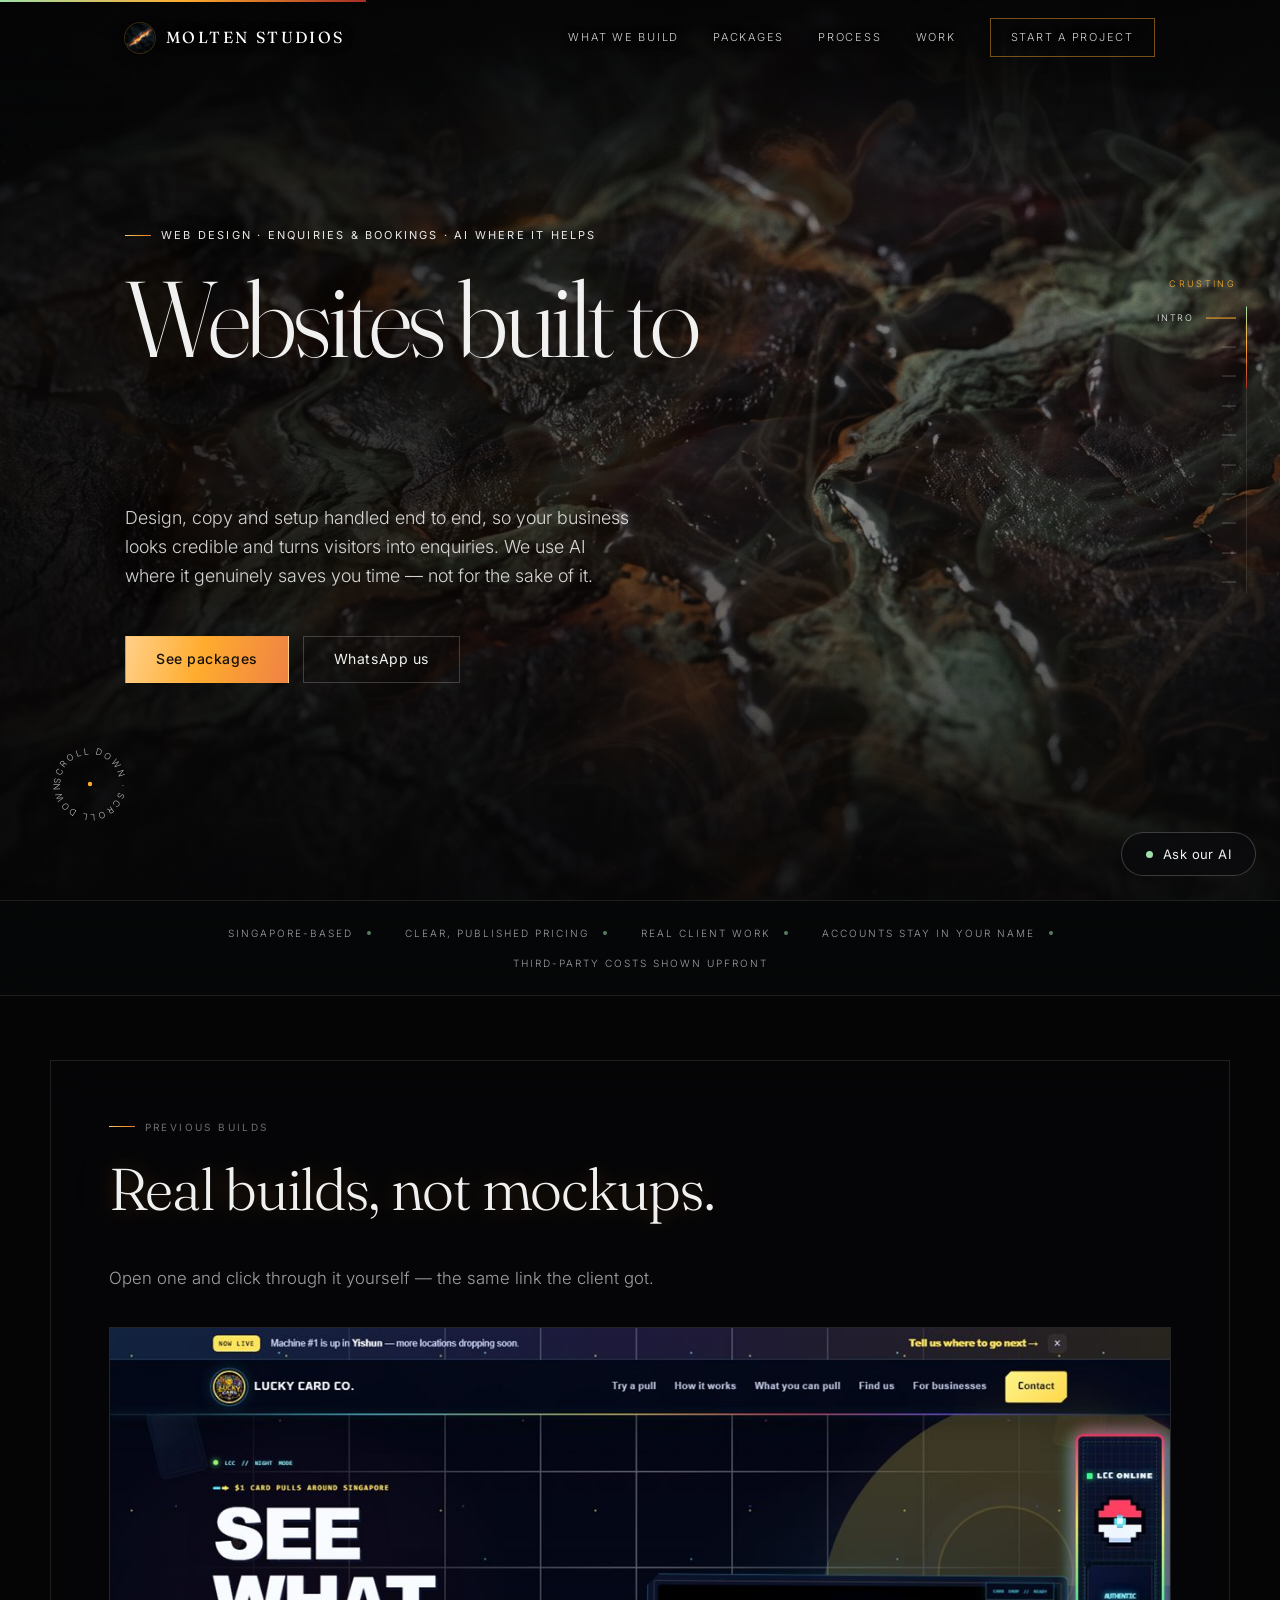
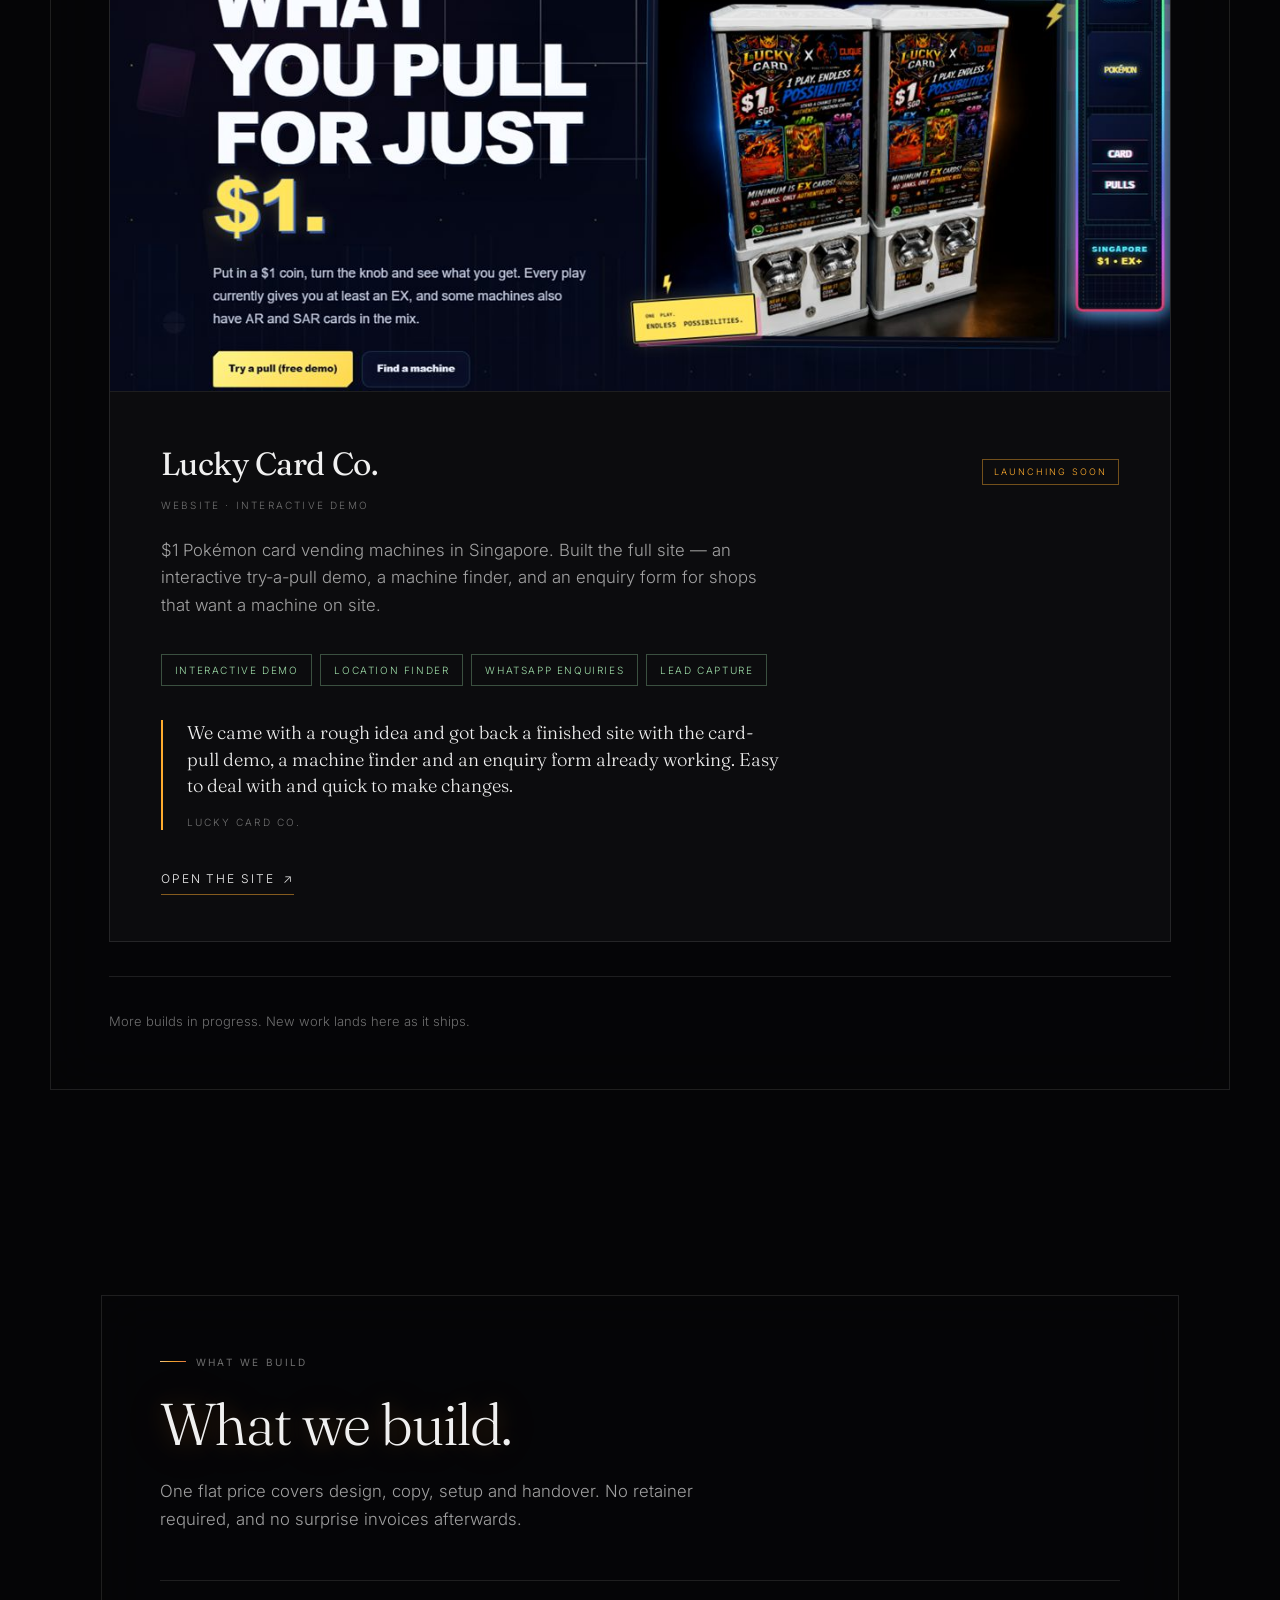
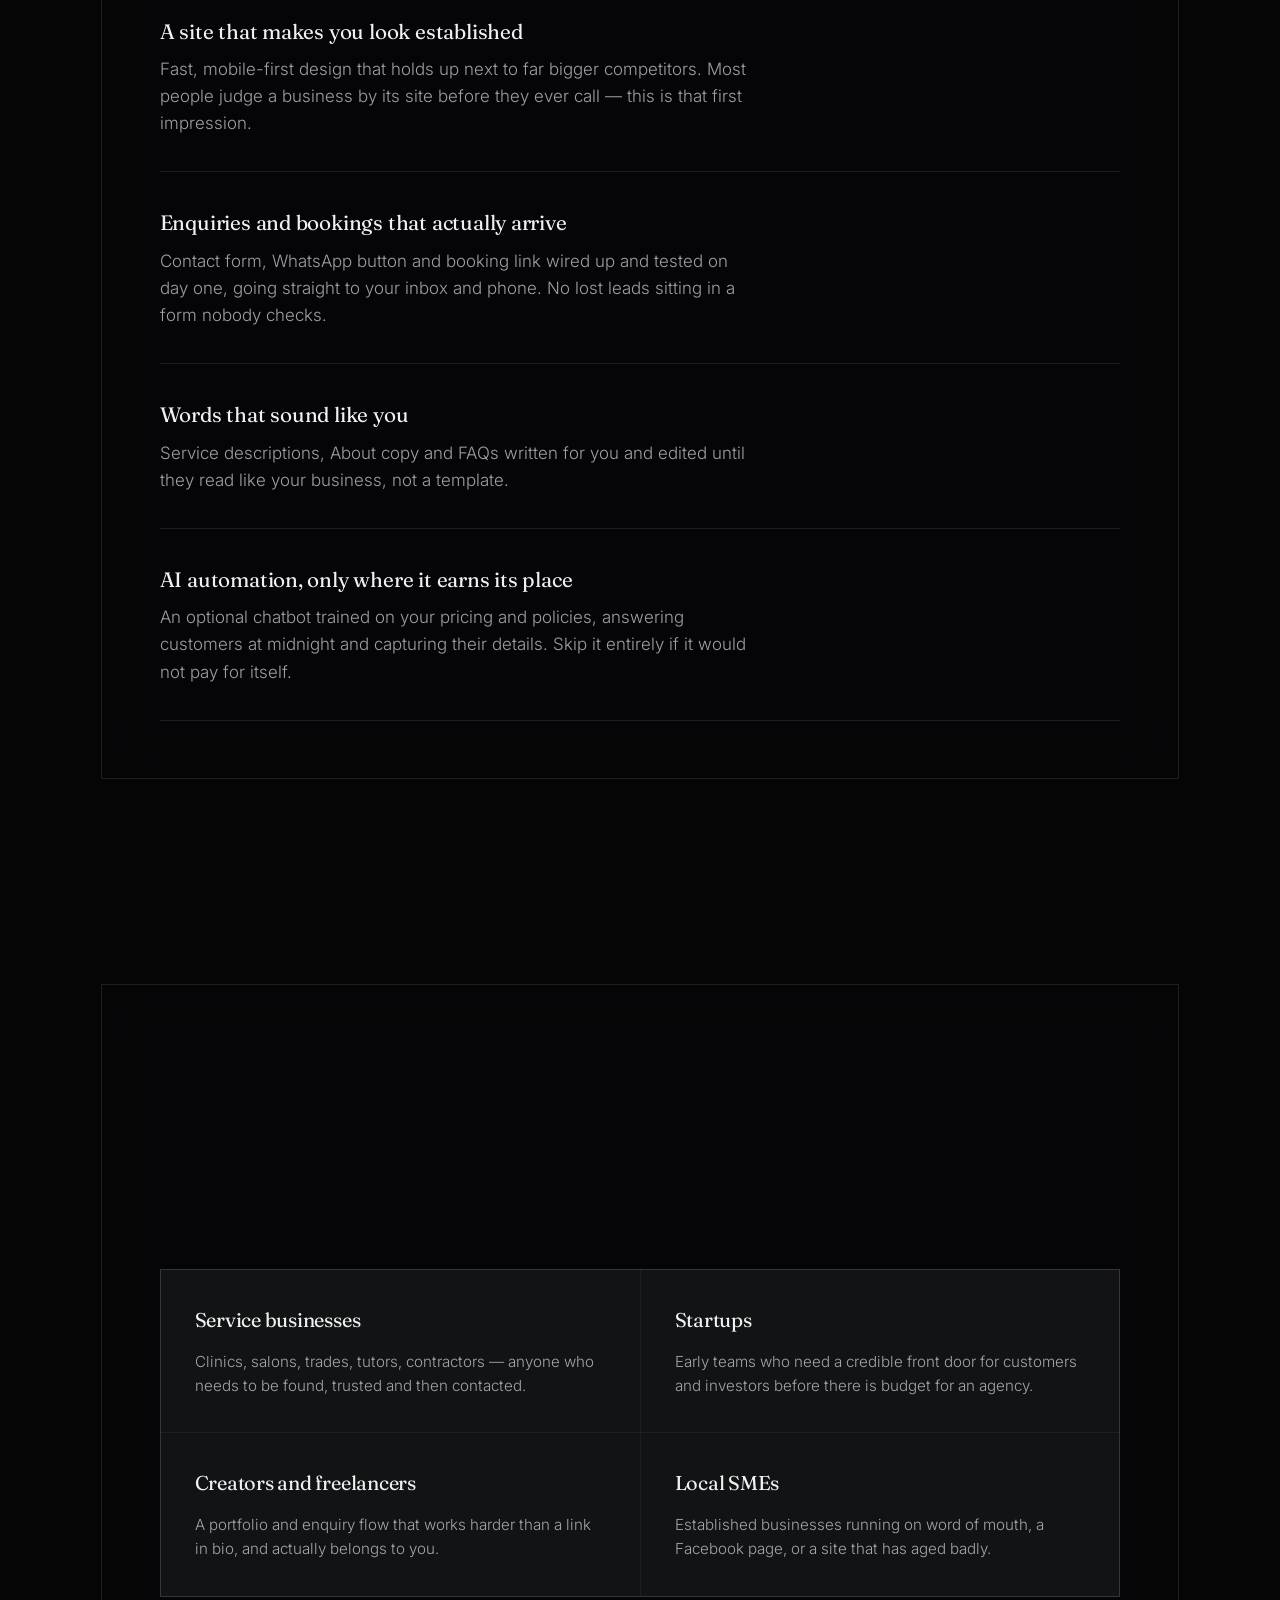
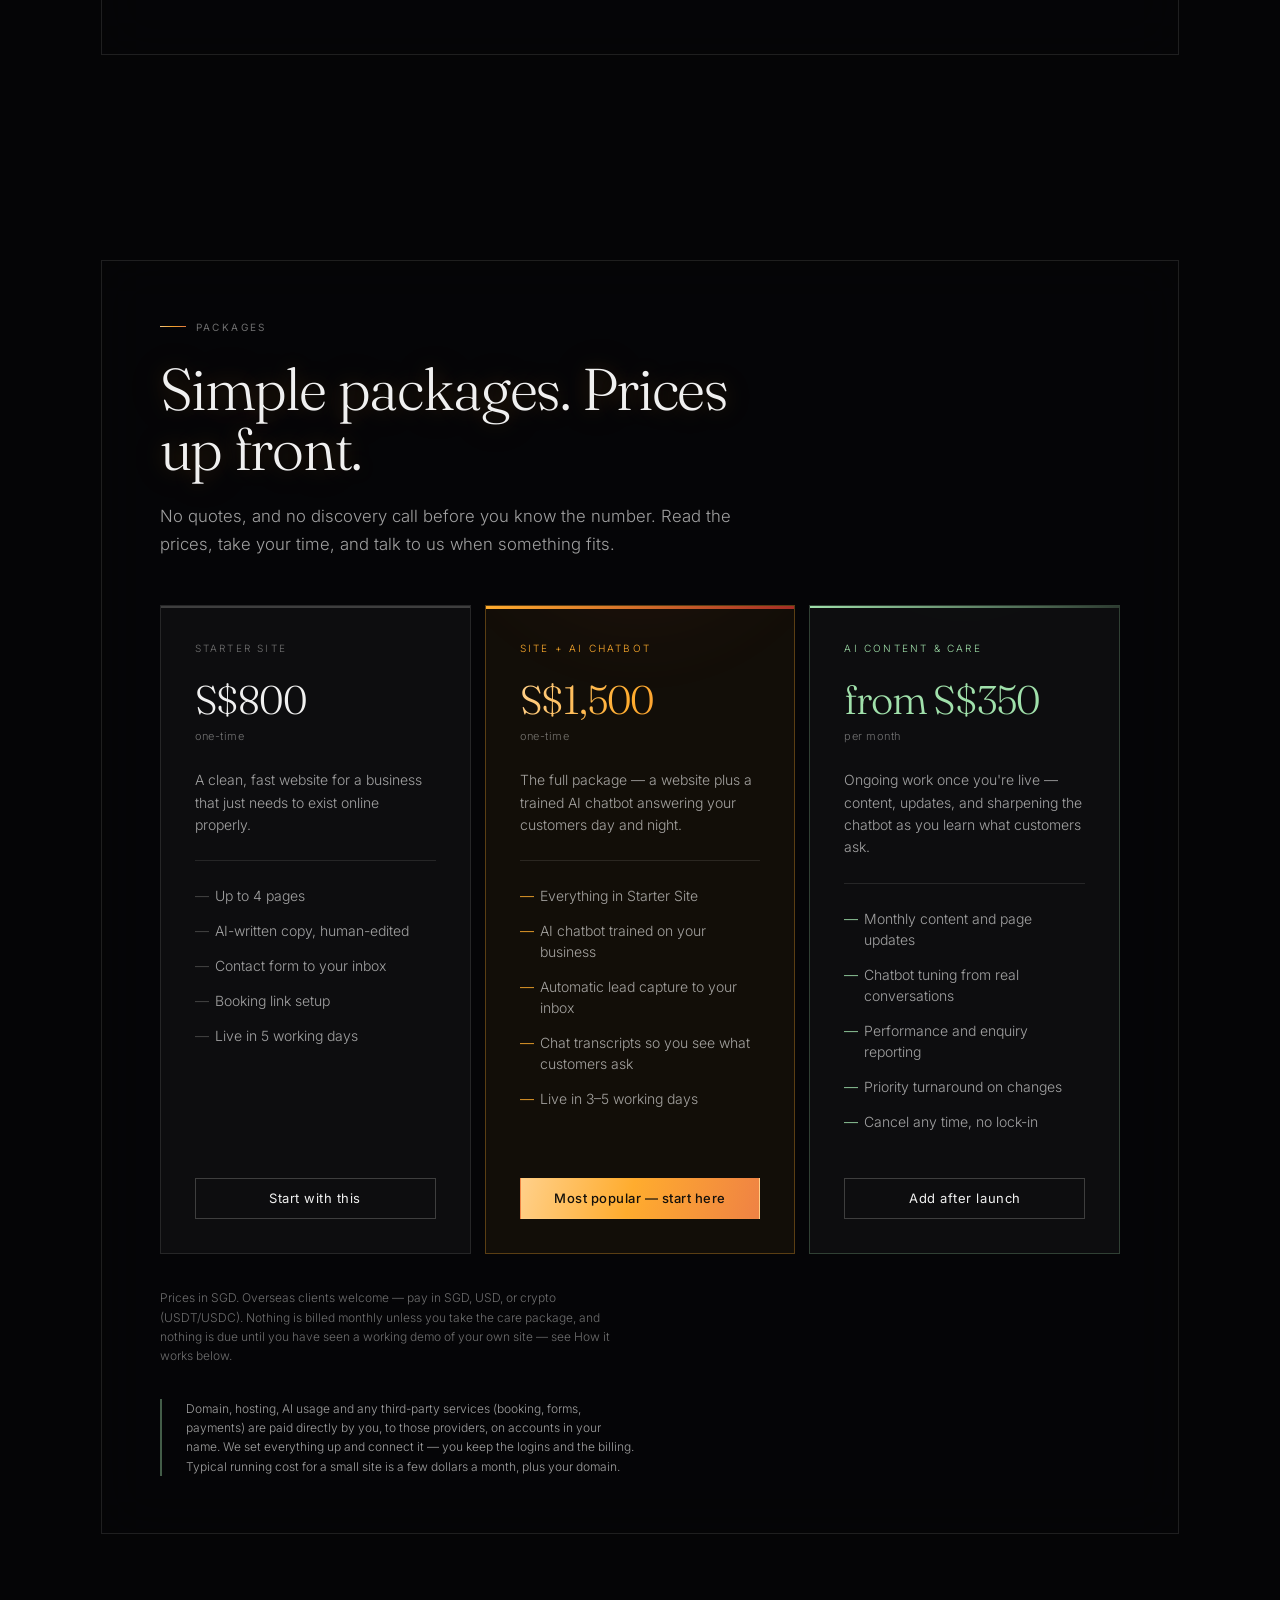
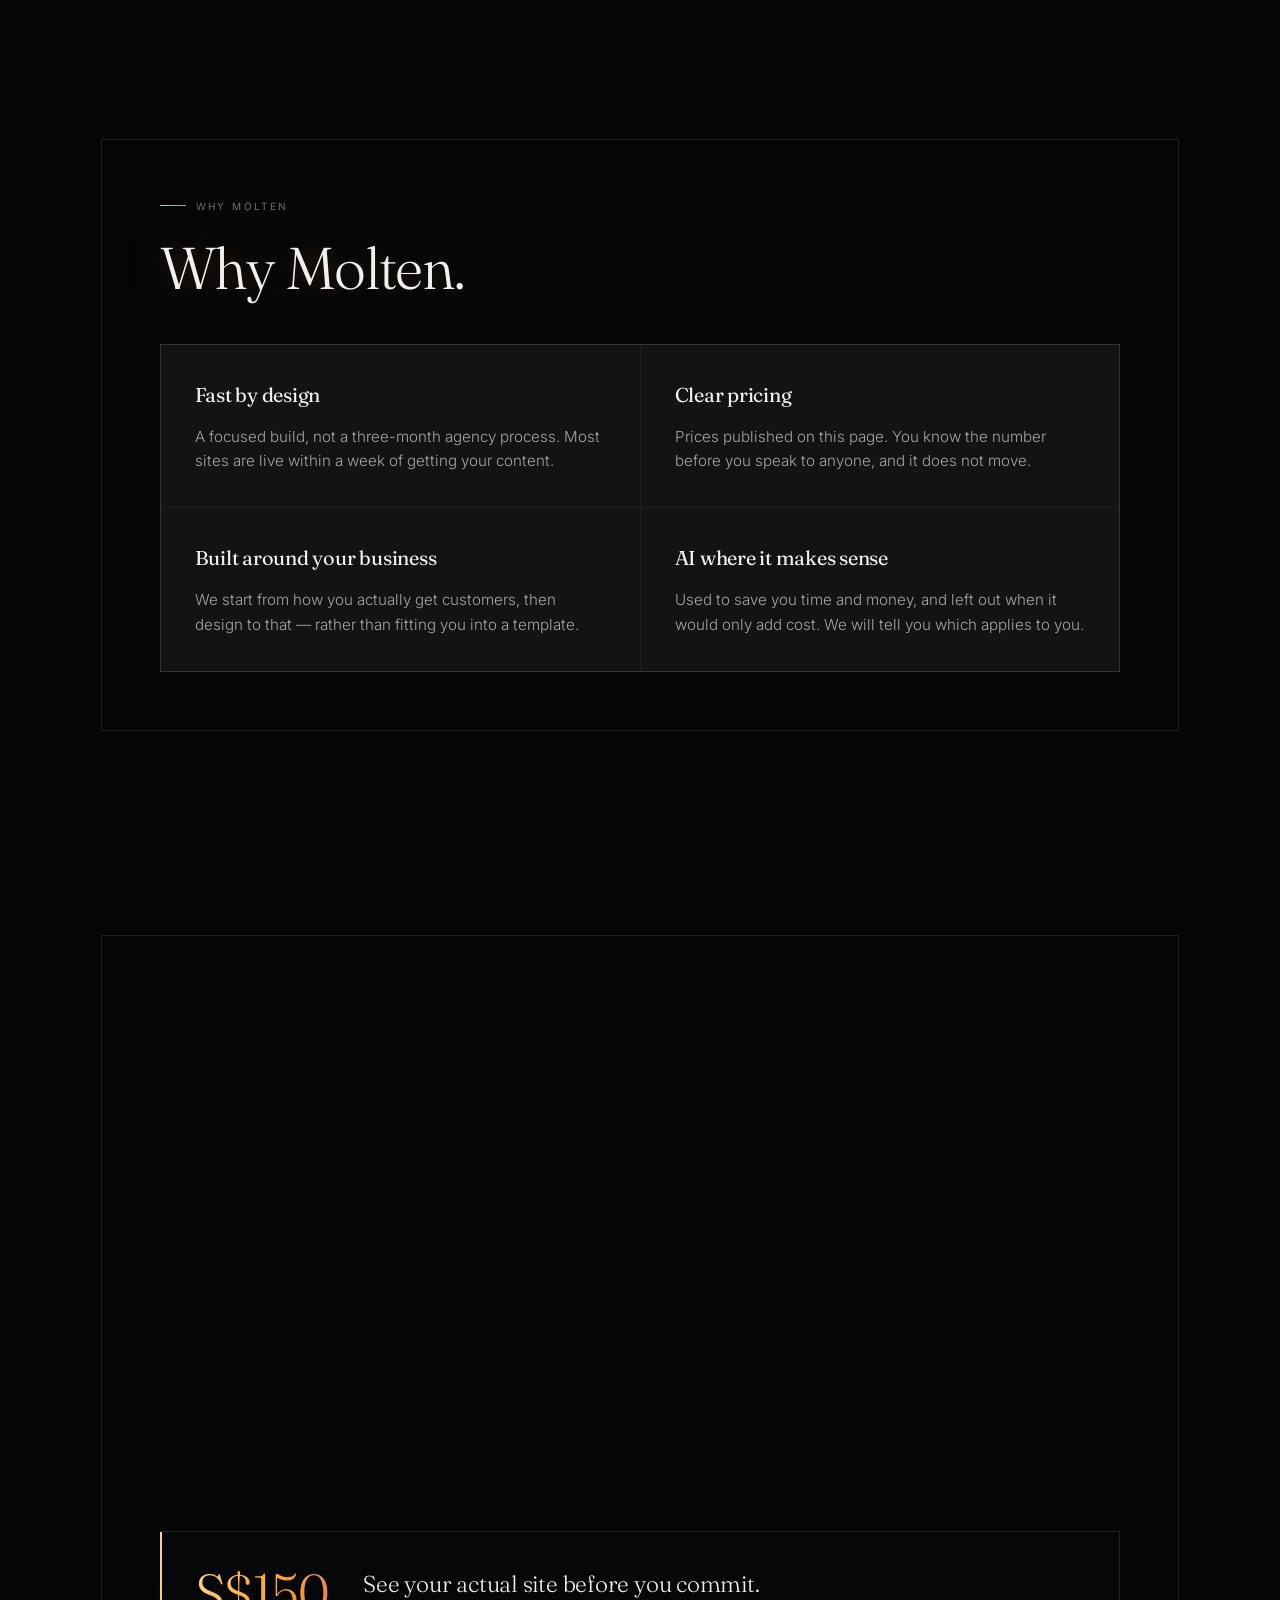
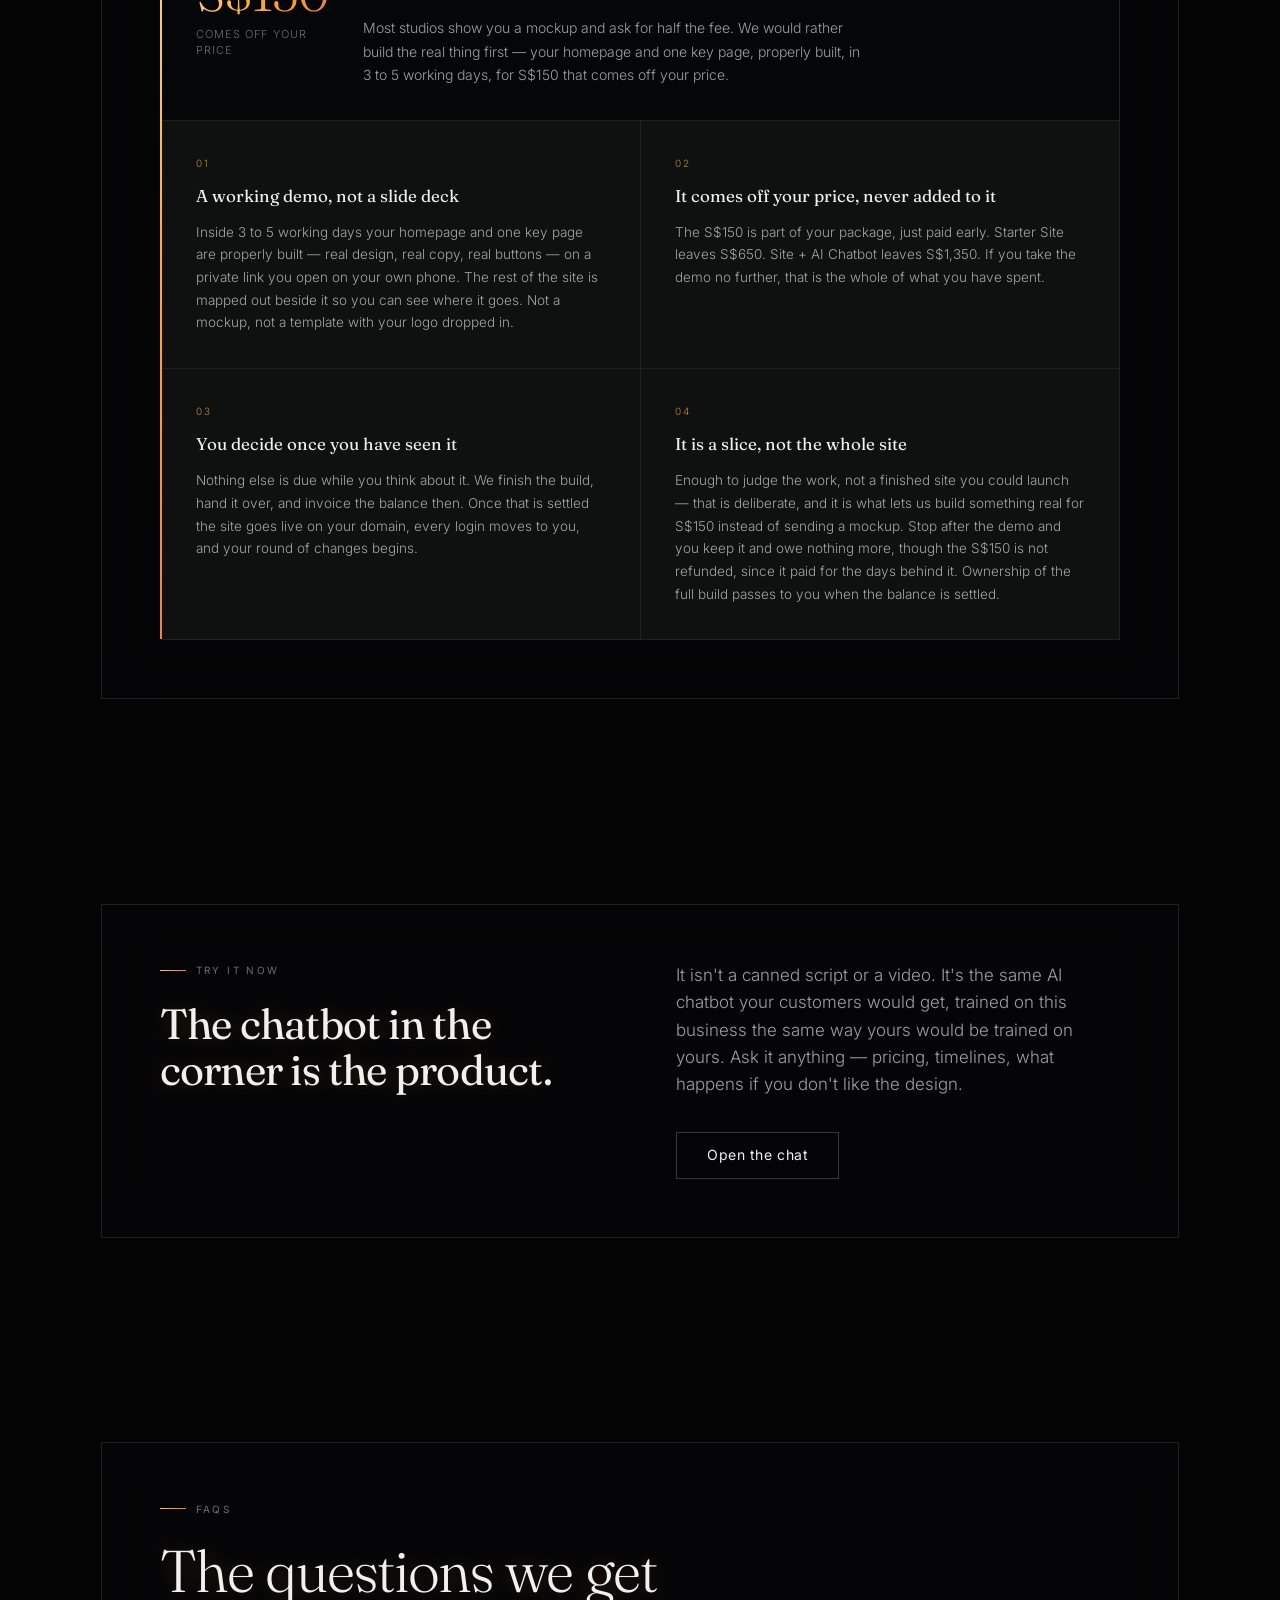
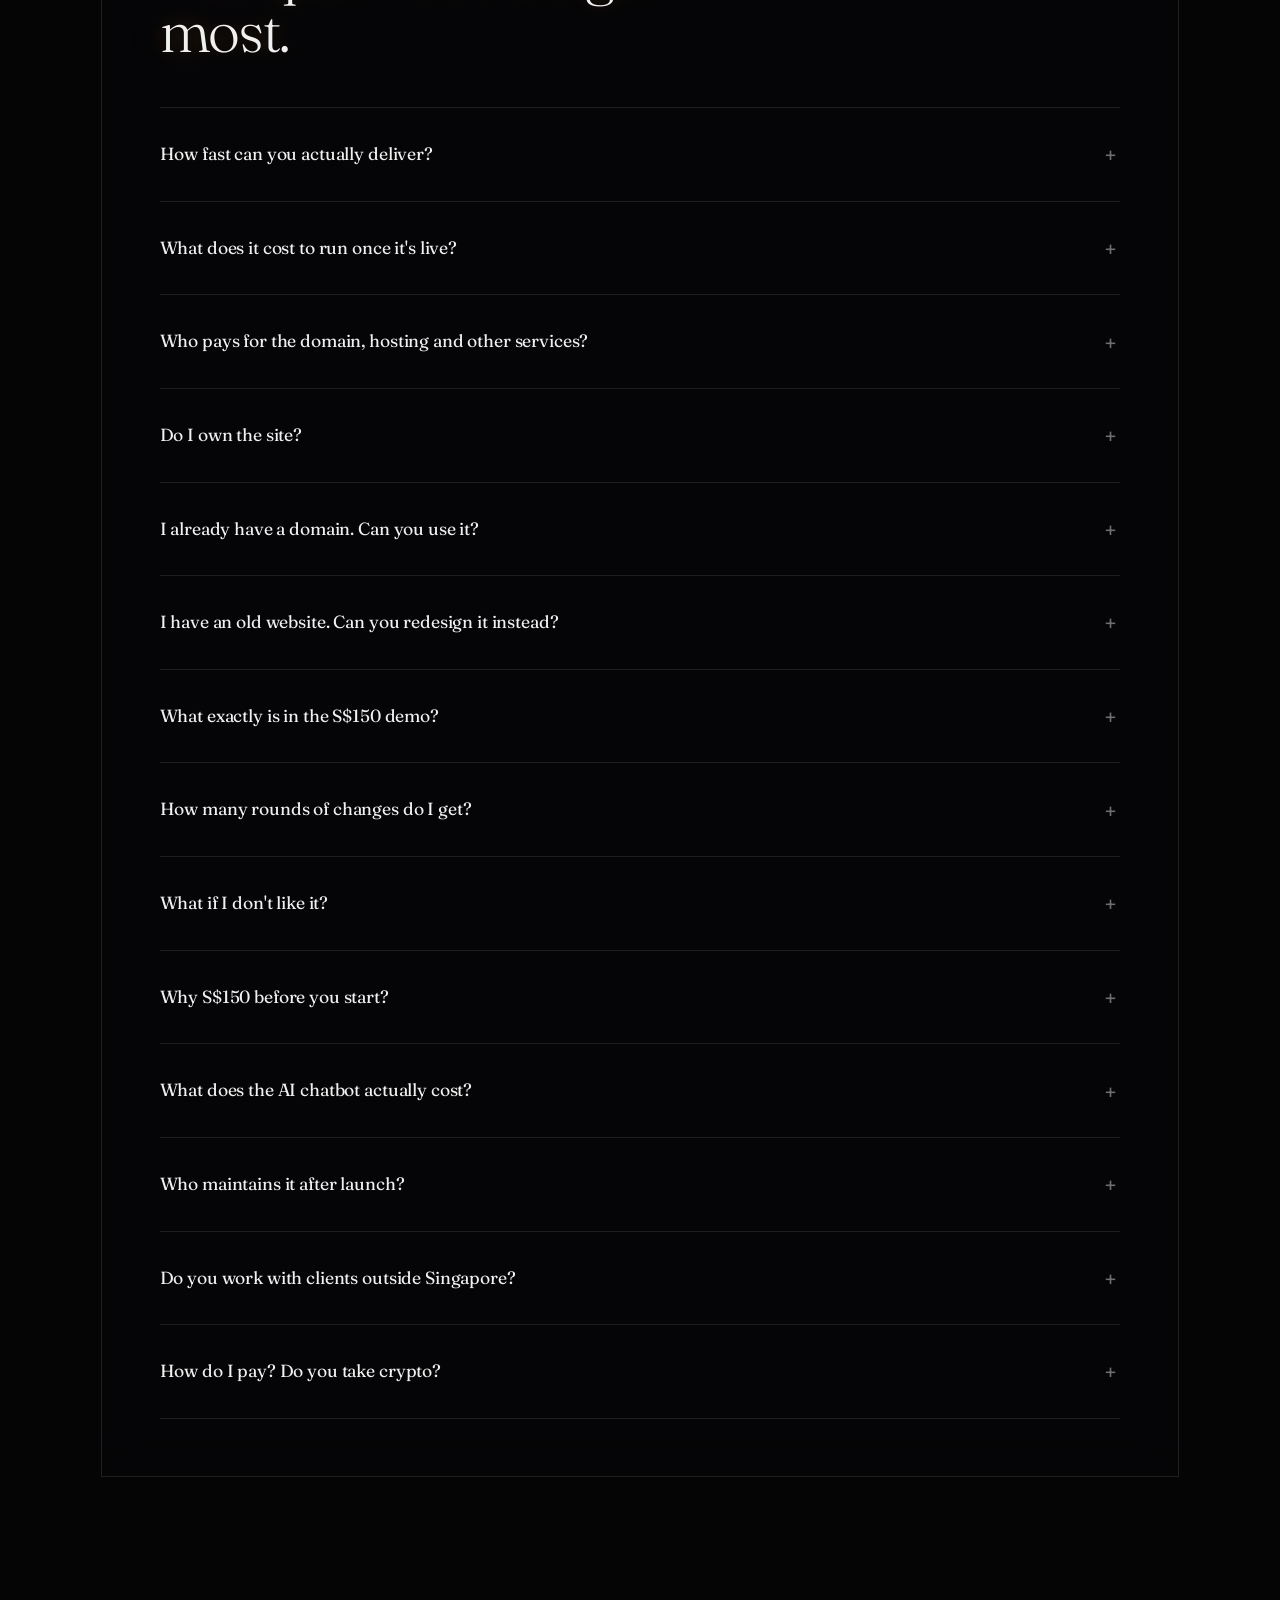
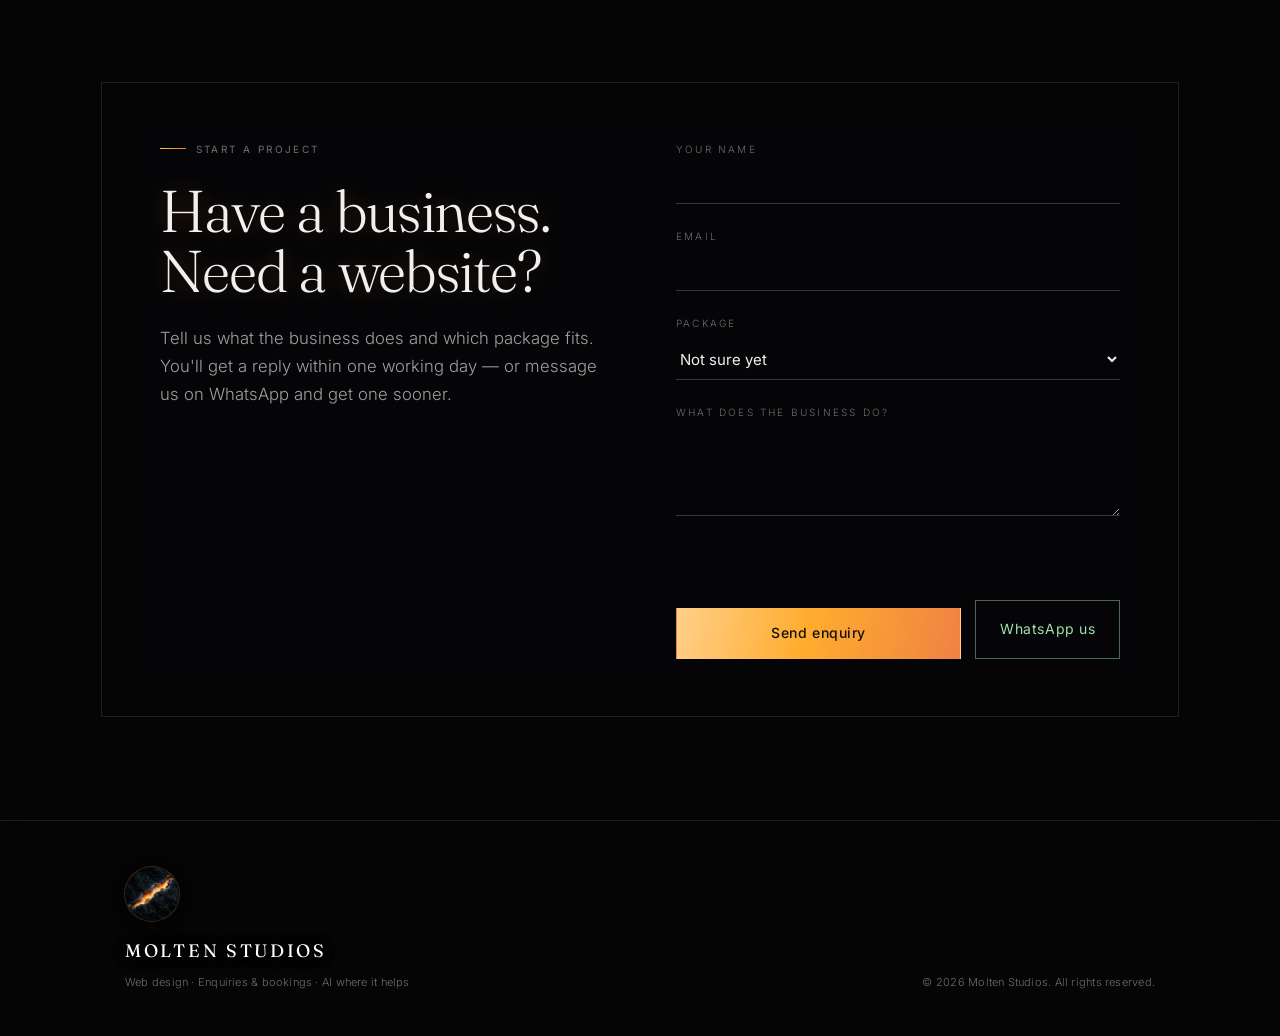
<file: public/index.html>
<!DOCTYPE html>
<html lang="en">
<head>
  <meta charset="UTF-8" />
  <meta name="viewport" content="width=device-width, initial-scale=1.0" />
  <title>Molten Studios &mdash; Website design &amp; AI chatbots in Singapore</title>
  <meta name="description" content="Websites built to grow your business. Design, copy and setup for Singapore service businesses, startups and SMEs — clear flat pricing, live in days." />
  <link rel="canonical" href="https://molten-studios.pages.dev/" />

  <!-- Share card. Absolute URLs are required here — scrapers do not
       resolve relative paths. These point at the pages.dev host and must
       be repointed the day the custom domain goes live. -->
  <meta property="og:type" content="website" />
  <meta property="og:site_name" content="Molten Studios" />
  <meta property="og:url" content="https://molten-studios.pages.dev/" />
  <meta property="og:title" content="Websites built to grow your business" />
  <meta property="og:description" content="Design, copy and setup handled end to end for Singapore businesses. Clear flat pricing from S$800, and a working demo of your own site in 3&ndash;5 working days." />
  <meta property="og:image" content="https://molten-studios.pages.dev/assets/og-image.jpg" />
  <meta property="og:image:width" content="1200" />
  <meta property="og:image:height" content="630" />
  <meta property="og:image:alt" content="Molten Studios — websites built to grow your business" />
  <meta property="og:locale" content="en_SG" />

  <meta name="twitter:card" content="summary_large_image" />
  <meta name="twitter:title" content="Websites built to grow your business" />
  <meta name="twitter:description" content="Design, copy and setup handled end to end for Singapore businesses. Clear flat pricing from S$800." />
  <meta name="twitter:image" content="https://molten-studios.pages.dev/assets/og-image.jpg" />

  <link rel="preconnect" href="https://fonts.googleapis.com" />
  <link rel="preconnect" href="https://fonts.gstatic.com" crossorigin />
  <!-- Fraunces carries the display voice: a variable serif whose soft,
       poured letterforms match the material. Inter does the engineered
       work underneath it. -->
  <link href="https://fonts.googleapis.com/css2?family=Fraunces:opsz,wght@9..144,300;9..144,400;9..144,500&family=Inter:wght@300;400;500&display=swap" rel="stylesheet" />
  <!-- The first stage is the hero's surface — fetch it early. -->
  <link rel="preload" as="image" href="assets/stage-1-pour.jpg" fetchpriority="high" />
  <!-- Brand mark: the molten vortex, centre-cropped. Chosen over the
       seam because it holds its shape at 32px — see the thumbnail test. -->
  <link rel="icon" type="image/png" sizes="32x32" href="assets/favicon-32.png" />
  <link rel="icon" type="image/png" sizes="16x16" href="assets/favicon-16.png" />
  <link rel="apple-touch-icon" sizes="180x180" href="assets/apple-touch-icon.png" />
  <link rel="stylesheet" href="css/styles.css" />
  <link rel="stylesheet" href="css/chat-widget.css" />
</head>
<body>

  <!-- ====================================================================
       The molten canvas. One fixed surface behind the entire page, made
       of five photographic stages that cross-fade as you descend:
       liquid pour → turbulence → crusting → ember seam → set solid.
       Scrolling the page is descending through the material as it cools.
       ==================================================================== -->
  <div class="molten" id="molten" aria-hidden="true">
    <!-- Only the first stage loads with the page. The rest carry their
         source in data-bg and are attached once the page is idle, so
         2MB of full-quality material never competes with first paint. -->
    <div class="molten-layer" data-stage="Liquid"    style="background-image:url('assets/stage-1-pour.jpg')"></div>
    <div class="molten-layer" data-stage="Turbulent" data-bg="assets/stage-2-turbulence.jpg"></div>
    <div class="molten-layer" data-stage="Crusting"  data-bg="assets/stage-3-cooling.jpg"></div>
    <div class="molten-layer" data-stage="Ember"     data-bg="assets/stage-4-ember.jpg"></div>
    <div class="molten-layer" data-stage="Set"       data-bg="assets/stage-5-set.jpg"></div>
    <div class="molten-grain"></div>
  </div>

  <div class="scroll-progress" id="scroll-progress" aria-hidden="true"></div>

  <!-- Heat gauge: section rail + a live readout of the material's state,
       built from config. -->
  <nav class="section-rail" id="section-rail" aria-label="Jump to section">
    <span class="rail-readout" id="rail-readout" aria-hidden="true"></span>
  </nav>

  <header class="site-header" id="site-header">
    <div class="container">
      <a href="#top" class="wordmark" data-wordmark></a>
      <nav class="main-nav" id="main-nav">
        <a href="#what">What we build</a>
        <a href="#packages">Packages</a>
        <a href="#process">Process</a>
        <a href="#work">Work</a>
        <a href="#contact" class="nav-cta">Start a project</a>
      </nav>
      <button class="nav-toggle" id="nav-toggle" aria-label="Toggle menu" aria-expanded="false">☰</button>
    </div>
  </header>

  <main id="top">

    <!-- ---- Hero: the only unplated moment. Type sits directly on the
         raw material — everything below it is viewed through glass. ---- -->
    <section class="hero" id="hero">
      <div class="container">
        <div class="hero-inner">
          <p class="eyebrow eyebrow-inverse" data-cfg="hero.eyebrow"></p>
          <h1 class="hero-headline">
            <span class="line-lead" data-cfg="hero.headlineLead"></span>
            <span class="line-phrase" id="hero-phrase" aria-live="polite"></span>
          </h1>
          <p class="subhead" data-cfg="hero.subhead"></p>
          <div class="hero-actions">
            <a class="btn btn-solid-inverse" data-cta="hero.primaryCta"></a>
            <a class="btn btn-ghost-dark" data-cta="hero.secondaryCta"></a>
          </div>
        </div>
      </div>

      <svg class="scroll-badge" id="scroll-badge" viewBox="0 0 100 100" aria-hidden="true">
        <defs>
          <path id="badge-circle" d="M 50,50 m -34,0 a 34,34 0 1,1 68,0 a 34,34 0 1,1 -68,0" />
        </defs>
        <text><textPath href="#badge-circle">Scroll down · Scroll down · </textPath></text>
        <circle class="badge-dot" cx="50" cy="50" r="2.5" />
      </svg>
    </section>

    <!-- ---- Trust strip: short checkable facts, straight after the
         hero and before any ask. ---- -->
    <div class="trust-strip">
      <div class="container">
        <ul class="trust-list" data-trust></ul>
      </div>
    </div>

    <!-- ---- Previous builds: sits directly below the hero. Proof before
         pitch — the strongest visual block on the page. ---- -->
    <section class="section section-tight" id="work">
      <div class="container plate plate-feature">
        <div class="section-head">
          <p class="eyebrow">Previous builds</p>
          <h2 class="heading-whisper" data-cfg="work.heading"></h2>
        </div>
        <div data-work></div>
      </div>
    </section>

    <!-- ---- What we build ---- -->
    <section class="section" id="what">
      <div class="container plate">
        <div class="section-head">
          <p class="eyebrow">What we build</p>
          <h2 class="heading-whisper" data-cfg="deliverables.heading"></h2>
          <p class="lede" data-cfg="deliverables.intro"></p>
        </div>
        <div class="deliverables" data-deliverables></div>
      </div>
    </section>

    <!-- ---- Who we build for ---- -->
    <section class="section" id="audience">
      <div class="container plate">
        <div class="section-head">
          <p class="eyebrow">Who we build for</p>
          <h2 class="heading-whisper" data-cfg="audience.heading"></h2>
          <p class="lede" data-cfg="audience.intro"></p>
        </div>
        <div class="audience-grid" data-audience></div>
      </div>
    </section>

    <!-- ---- Packages: prices visible, no "contact us for a quote" ---- -->
    <section class="section" id="packages">
      <div class="container plate">
        <div class="section-head">
          <p class="eyebrow">Packages</p>
          <h2 class="heading-whisper" data-cfg="packages.heading"></h2>
          <p class="lede" data-cfg="packages.intro"></p>
        </div>
        <div class="package-grid" data-packages></div>
        <p class="package-note" data-cfg="packages.note"></p>
        <p class="package-note package-thirdparty" data-cfg="packages.thirdPartyNote"></p>
        <div class="package-note" data-deposit-slot></div>
      </div>
    </section>

    <!-- ---- Why Molten ---- -->
    <section class="section" id="why">
      <div class="container plate">
        <div class="section-head">
          <p class="eyebrow">Why Molten</p>
          <h2 class="heading-whisper" data-cfg="why.heading"></h2>
        </div>
        <div class="why-grid" data-why></div>
      </div>
    </section>

    <!-- ---- Process ---- -->
    <section class="section" id="process">
      <div class="container plate">
        <div class="section-head">
          <p class="eyebrow">How it works</p>
          <h2 class="heading-whisper" data-cfg="process.heading"></h2>
        </div>
        <div class="steps" data-steps></div>

        <!-- The demo offer. Sits after the steps rather than under the
             prices: read here it is the thing you get, read there it was
             a toll gate in front of the thing you get. -->
        <div class="deposit" data-deposit></div>
      </div>
    </section>

    <!-- ---- Live demo callout: the chatbot IS the proof ---- -->
    <section class="section" id="demo">
      <div class="container plate">
        <div class="demo-inner">
          <div>
            <p class="eyebrow" data-cfg="demo.eyebrow"></p>
            <h2 class="heading-anchor" data-cfg="demo.heading"></h2>
          </div>
          <div>
            <p class="body" data-cfg="demo.body"></p>
            <button class="btn btn-ghost-light" id="open-chat-cta" data-cfg="demo.cta.label"></button>
          </div>
        </div>
      </div>
    </section>

    <!-- ---- FAQ ---- -->
    <section class="section" id="faq">
      <div class="container plate">
        <div class="section-head">
          <p class="eyebrow">FAQs</p>
          <h2 class="heading-whisper" data-cfg="faq.heading"></h2>
        </div>
        <div class="faq-list" data-faq></div>
      </div>
    </section>

    <!-- ---- Contact ---- -->
    <section class="section" id="contact">
      <div class="container plate">
        <div class="contact-inner">
          <div>
            <p class="eyebrow">Start a project</p>
            <h2 class="heading-whisper" data-cfg="contact.heading"></h2>
            <p class="lede" style="margin-top: 24px;" data-cfg="contact.body"></p>
          </div>
          <div>
            <form class="contact-form" id="contact-form">
              <div class="field">
                <label for="cf-name">Your name</label>
                <input type="text" id="cf-name" name="name" required />
              </div>
              <div class="field">
                <label for="cf-email">Email</label>
                <input type="email" id="cf-email" name="email" required />
              </div>
              <div class="field">
                <label for="cf-package">Package</label>
                <select id="cf-package" name="package" data-package-options></select>
              </div>
              <div class="field">
                <label for="cf-message">What does the business do?</label>
                <textarea id="cf-message" name="message" required></textarea>
              </div>
              <p class="form-status" role="status"></p>
              <div class="contact-actions">
                <button type="submit" class="btn btn-solid-inverse">Send enquiry</button>
                <a class="btn btn-whatsapp" data-whatsapp-cta></a>
              </div>
            </form>
            <dl class="contact-aside" style="margin-top: 46px;">
              <dt>Email</dt>
              <dd><a href="#" data-contact-email></a></dd>
            </dl>
          </div>
        </div>
      </div>
    </section>

  </main>

  <footer class="site-footer">
    <div class="container">
      <div class="footer-inner">
        <div>
          <div class="wordmark" data-wordmark></div>
          <p class="fine" style="margin-top: 8px;" data-cfg="hero.eyebrow"></p>
        </div>
        <p class="fine">
          &copy; <span data-year></span> <span data-brand-name></span>. All rights reserved.
        </p>
      </div>
    </div>
  </footer>

  <script type="module" src="js/main.js"></script>
  <script type="module" src="js/chat-widget.js"></script>
</body>
</html>
</file>
<file: public/css/styles.css>
/* ============================================================
   Molten Studios — the descent
   ------------------------------------------------------------
   CONCEPT
   The page is one continuous fall through molten material as it
   cools. A single fixed photographic canvas sits behind everything
   and cross-fades through five stages as you scroll: liquid pour,
   turbulence, crusting, ember seam, set solid. That arc is not
   decoration — it maps the customer's journey, from raw material
   to a finished, set thing.

   RULES
   - The material is the background. Nothing else competes with it.
   - The hero is the only unplated moment: type directly on raw
     liquid. Everything below is read through glass plates, which
     is what keeps photography legible under body copy.
   - Radius is 0 everywhere, or a full 75px pill on buttons. Never
     anything between.
   - No drop shadows. Depth comes from the material, the glass,
     and hairline borders.
   - Display type is Fraunces (poured, soft-terminalled). Body is
     Inter (engineered). That tension is the brand.
   ============================================================ */

:root {
  /* Surfaces — read off the photographs, not invented */
  --void: #050506;
  --plate: rgba(7, 8, 9, 0.62);
  --plate-solid: #0b0c0e;

  /* Type */
  --paper: rgba(255, 255, 255, 0.94);
  --ash: rgba(255, 255, 255, 0.62);
  --ash-dim: rgba(255, 255, 255, 0.42);
  --ash-faint: rgba(255, 255, 255, 0.26);

  --hairline: rgba(255, 255, 255, 0.1);
  --hairline-strong: rgba(255, 255, 255, 0.2);

  /* The heat scale */
  --sage: rgb(160, 224, 171);
  --amber: rgb(255, 172, 46);
  --oxblood: rgb(165, 45, 37);

  --iris: linear-gradient(90deg, var(--sage) 0%, var(--amber) 50%, var(--oxblood) 100%);
  --iris-diagonal: linear-gradient(135deg, var(--sage) 0%, var(--amber) 52%, var(--oxblood) 100%);
  --iris-deep: linear-gradient(rgba(0, 0, 0, 0.6), rgba(0, 0, 0, 0.6)), var(--iris-diagonal);

  /* Action gradient. Every stop is kept bright enough that near-black
     label text clears contrast across the whole button — the earlier
     gradient went muddy because it was a dark wash over the full heat
     scale, dragging the middle into brown. This stays in the warm half
     of the ramp: sunlit amber falling into ember. */
  --amber-flow: linear-gradient(105deg, #ffd08a 0%, #ffac2e 46%, #ef8244 100%);
  --amber-flow-hover: linear-gradient(105deg, #ffe3b4 0%, #ffbe58 46%, #f79a60 100%);

  --font-display: "Fraunces", Georgia, "Times New Roman", serif;
  --font-sans: "Inter", -apple-system, BlinkMacSystemFont, "Segoe UI", Roboto,
    Helvetica, Arial, sans-serif;

  --space-1: 4px;
  --space-2: 8px;
  --space-3: 14px;
  --space-4: 24px;
  --space-5: 34px;
  --space-6: 46px;
  --space-7: 72px;
  --space-8: 120px;

  --max-width: 1078px;
  --pill: 75px;

  --ease: cubic-bezier(0.19, 1, 0.22, 1);
  --ease-soft: cubic-bezier(0.33, 1, 0.68, 1);
}

*,
*::before,
*::after {
  box-sizing: border-box;
}

html {
  scroll-behavior: smooth;
  scroll-padding-top: 96px;
  background: var(--void);
}

body {
  margin: 0;
  font-family: var(--font-sans);
  font-size: 17px;
  font-weight: 300;
  line-height: 1.6;
  color: var(--paper);
  background: transparent;
  -webkit-font-smoothing: antialiased;
  -moz-osx-font-smoothing: grayscale;
  overflow-x: hidden;
}

img { max-width: 100%; display: block; }
a { color: inherit; text-decoration: none; }
p { margin: 0; }
ul { margin: 0; padding: 0; list-style: none; }

h1, h2, h3, h4 {
  margin: 0;
  font-weight: 400;
}

::selection {
  background: var(--amber);
  color: #000;
}

:focus-visible {
  outline: 2px solid var(--amber);
  outline-offset: 3px;
}

.container {
  width: 100%;
  max-width: var(--max-width);
  margin: 0 auto;
  padding: 0 var(--space-4);
}

/* ====================================================================
   THE MOLTEN CANVAS
   One fixed surface behind the whole document. Layers cross-fade and
   drift under JS control (see initMoltenCanvas in main.js).
   ==================================================================== */

.molten {
  position: fixed;
  inset: 0;
  z-index: -2;
  background: var(--void);
  overflow: hidden;
}

.molten-layer {
  position: absolute;
  /* Oversized so parallax drift never exposes an edge. */
  inset: -10% -6%;
  background-size: cover;
  background-position: center;
  opacity: 0;
  will-change: transform, opacity;
  transform: translate3d(0, 0, 0) scale(1.06);
}

/* Film grain, sitting above everything else in the canvas.
   Two jobs: it hides the banding that any JPEG shows across large
   near-black gradients, and it gives the material the tooth of a
   photograph rather than the plastic evenness of a render. */
.molten-grain {
  position: absolute;
  inset: 0;
  z-index: 1;
  pointer-events: none;
  opacity: 0.5;
  mix-blend-mode: overlay;
  background-image: url("data:image/svg+xml,%3Csvg xmlns='http://www.w3.org/2000/svg' width='200' height='200'%3E%3Cfilter id='n'%3E%3CfeTurbulence type='fractalNoise' baseFrequency='0.9' numOctaves='3' stitchTiles='stitch'/%3E%3C/filter%3E%3Crect width='200' height='200' filter='url(%23n)' opacity='0.55'/%3E%3C/svg%3E");
  background-size: 200px 200px;
}

/* Vignette + floor. Paints above the layers (pseudo-elements of a
   positioned parent stack after its children), which is what buys the
   contrast that makes white type safe anywhere on the page. */
.molten::after {
  content: "";
  position: absolute;
  inset: 0;
  background:
    radial-gradient(130% 85% at 50% 35%, transparent 0%, rgba(5, 5, 6, 0.5) 62%, rgba(5, 5, 6, 0.86) 100%),
    linear-gradient(180deg, rgba(5, 5, 6, 0.72) 0%, transparent 22%, transparent 70%, rgba(5, 5, 6, 0.6) 100%);
}

/* ====================================================================
   TYPE ROLES
   ==================================================================== */

.eyebrow {
  display: flex;
  align-items: center;
  gap: 10px;
  font-family: var(--font-sans);
  font-size: 10px;
  font-weight: 400;
  letter-spacing: 0.24em;
  text-transform: uppercase;
  color: var(--ash-dim);
  margin: 0 0 var(--space-4);
}

/* A short rule rather than a coloured dot. The dot read as a badge
   stuck on every section; a rule reads as editorial signposting. */
.eyebrow::before {
  content: "";
  width: 26px;
  height: 1px;
  background: var(--amber-flow);
  flex: none;
  opacity: 0.95;
}

/* On the hero the label sits over raw material, so it needs real
   contrast rather than the muted treatment used inside plates. */
.eyebrow-inverse {
  color: rgba(255, 255, 255, 0.9);
  font-size: 11px;
  letter-spacing: 0.2em;
  text-shadow: 0 1px 18px rgba(0, 0, 0, 0.9);
}

/* Display voice. Fraunces at a high optical size gives the dramatic
   thick/thin contrast that reads as poured rather than drawn.

   The underglow is two soft warm halos with no offset, so the letters
   read as lit from behind by the material rather than as text with a
   coloured shadow stuck under it. Both sit at very low alpha — the
   effect should be felt before it is noticed, and at higher opacity it
   immediately tips into neon. */
.heading-whisper,
.heading-anchor {
  font-family: var(--font-display);
  font-optical-sizing: auto;
  text-shadow:
    0 0 22px rgba(255, 172, 46, 0.22),
    0 0 60px rgba(239, 130, 68, 0.18);
}

.heading-whisper {
  font-size: clamp(2.1rem, 4.6vw, 3.7rem);
  font-weight: 300;
  line-height: 1.02;
  letter-spacing: -0.022em;
}

.heading-anchor {
  font-size: clamp(1.75rem, 3.3vw, 2.7rem);
  font-weight: 400;
  line-height: 1.08;
  letter-spacing: -0.018em;
}

.lede {
  font-size: 1.05rem;
  line-height: 1.66;
  color: var(--ash);
  max-width: 58ch;
  font-weight: 300;
}

.text-muted { color: var(--ash-dim); }

.fine {
  font-size: 11px;
  line-height: 1.5;
  color: var(--ash-dim);
  letter-spacing: 0.02em;
}

/* ====================================================================
   READING PROGRESS
   ==================================================================== */

.scroll-progress {
  position: fixed;
  top: 0;
  left: 0;
  height: 2px;
  width: 100%;
  z-index: 1200;
  background: var(--iris);
  transform: scaleX(var(--progress, 0)) translateZ(0);
  transform-origin: 0 50%;
  pointer-events: none;
}

/* ====================================================================
   SCROLL REVEAL
   ==================================================================== */

.reveal {
  opacity: 0;
  transform: translate3d(0, 30px, 0);
  transition: opacity 1.3s var(--ease), transform 1.3s var(--ease);
}

.reveal.in {
  opacity: 1;
  transform: translate3d(0, 0, 0);
}

.reveal-stagger > * {
  opacity: 0;
  transform: translate3d(0, 24px, 0);
  transition: opacity 1.1s var(--ease), transform 1.1s var(--ease);
  transition-delay: calc(var(--i, 0) * 100ms);
}

.reveal-stagger.in > * {
  opacity: 1;
  transform: translate3d(0, 0, 0);
}

body.reduce-motion .reveal,
body.reduce-motion .reveal-stagger > * {
  opacity: 1;
  transform: none;
  transition: none;
}

body.reduce-motion { scroll-behavior: auto; }

/* ====================================================================
   BUTTONS — the only radius in the system
   ==================================================================== */

/* Square-cornered, matching the plates, the cards and the form fields.
   The pill survives only on the floating chat widget, which is its own
   system sitting on top of the page rather than part of it. */
.btn {
  display: inline-flex;
  align-items: center;
  justify-content: center;
  padding: 14px 30px;
  border-radius: 0;
  font-family: var(--font-sans);
  font-size: 14px;
  font-weight: 400;
  letter-spacing: 0.04em;
  line-height: 1.2;
  cursor: pointer;
  border: 1px solid transparent;
  background-color: transparent;
  color: var(--paper);
  transition: background 0.8s var(--ease), color 0.8s var(--ease),
    border-color 0.8s var(--ease), transform 0.8s var(--ease);
}

.btn:hover { transform: translate3d(0, -2px, 0); }
.btn:active { transform: none; }

/* ---- The action system ------------------------------------------------
   One colour means "do this": amber. Primary actions are filled with it,
   secondary actions are outlined and warm to amber on hover. The heat
   gradient is deliberately absent here — it now appears only on the
   gauge and progress bar, where it is actually reading temperature.
   -------------------------------------------------------------------- */

/* Secondary — outlined */
.btn-ghost-dark,
.btn-ghost-light {
  border-color: var(--hairline-strong);
  color: var(--paper);
}

.btn-ghost-dark:hover,
.btn-ghost-light:hover {
  background: transparent;
  border-color: var(--amber);
  color: var(--amber);
}

.btn-solid {
  background: rgba(255, 255, 255, 0.06);
  border-color: var(--hairline-strong);
}

.btn-solid:hover {
  background: rgba(255, 172, 46, 0.14);
  border-color: var(--amber);
  color: var(--amber);
}

/* Primary — filled with the action gradient */
.btn-solid-inverse {
  background: var(--amber-flow);
  border-color: transparent;
  color: #14100b;
  font-weight: 500;
}

.btn-solid-inverse:hover {
  background: var(--amber-flow-hover);
  border-color: transparent;
  color: #14100b;
}

/* ====================================================================
   HEADER
   ==================================================================== */

.site-header {
  position: fixed;
  top: 0;
  left: 0;
  right: 0;
  z-index: 900;
  height: 76px;
  display: flex;
  align-items: center;
  border-bottom: 1px solid transparent;
  transition: background-color 1s var(--ease), backdrop-filter 1s var(--ease),
    border-color 1s var(--ease);
}

/* At the top of the page the bar is transparent, so the links sit
   directly on whatever the material happens to be doing underneath —
   fine over a dark swirl, unreadable over a bright one. This is a soft
   top-down fade, not a bar: it darkens the strip the type occupies and
   dissolves before it reads as an edge. It retires once you scroll,
   because the glass bar then does the same job. */
.site-header::before {
  content: "";
  position: absolute;
  top: 0;
  left: 0;
  right: 0;
  height: 150px;
  background: linear-gradient(
    180deg,
    rgba(5, 5, 6, 0.78) 0%,
    rgba(5, 5, 6, 0.42) 42%,
    transparent 100%
  );
  pointer-events: none;
  transition: opacity 1s var(--ease);
}

.site-header.scrolled::before { opacity: 0; }

/* Keep the bar's contents above its own scrim. */
.site-header .container { position: relative; z-index: 1; }

.site-header .container {
  display: flex;
  align-items: center;
  justify-content: space-between;
  gap: var(--space-4);
}

.site-header.scrolled {
  background: rgba(5, 5, 6, 0.62);
  backdrop-filter: blur(20px) saturate(140%);
  -webkit-backdrop-filter: blur(20px) saturate(140%);
  border-bottom-color: transparent;
  border-image: var(--iris) 1;
}

/* The dark layer is doing the legibility work and the warm layer is
   the glow — in that order, because a glow alone on a bright patch of
   material makes type harder to read, not easier. */
/* Brand lockup: circular seam mark beside the wordmark. Fraunces rather
   than Inter here — the serif is the distinctive half of the type system,
   and it pairs with an organic, photographic mark far better than a
   geometric sans does. */
.wordmark {
  display: inline-flex;
  align-items: center;
  gap: 11px;
  white-space: nowrap;
  text-decoration: none;
}

.brand-mark {
  width: 30px;
  height: 30px;
  border-radius: 50%;
  flex: none;
  display: block;
  /* The mark is a dark rock face — a hairline stops it dissolving into
     the dark plate behind the header. */
  box-shadow: 0 0 0 1px rgba(255, 172, 46, 0.22), 0 2px 14px rgba(0, 0, 0, 0.6);
}

.brand-text {
  font-family: var(--font-display);
  font-size: 16px;
  font-weight: 400;
  letter-spacing: 0.15em;
  text-transform: uppercase;
  color: #fff;
  text-shadow:
    0 1px 12px rgba(0, 0, 0, 0.9),
    0 0 22px rgba(255, 172, 46, 0.2);
}

/* The footer has room to breathe, so the lockup stacks there — the
   arrangement that reads best at size. */
.site-footer .wordmark {
  flex-direction: column;
  align-items: flex-start;
  gap: 16px;
}

.site-footer .brand-mark { width: 54px; height: 54px; }
.site-footer .brand-text { font-size: 18px; }

@media (max-width: 560px) {
  .brand-mark { width: 26px; height: 26px; }
  .brand-text { font-size: 14px; letter-spacing: 0.13em; }
}

.main-nav {
  display: flex;
  align-items: center;
  gap: var(--space-5);
}

.main-nav a {
  position: relative;
  font-size: 11px;
  letter-spacing: 0.16em;
  text-transform: uppercase;
  color: rgba(255, 255, 255, 0.82);
  text-shadow:
    0 1px 10px rgba(0, 0, 0, 0.9),
    0 0 16px rgba(255, 172, 46, 0.16);
  transition: color 0.9s var(--ease), text-shadow 0.9s var(--ease);
}

.main-nav a:hover {
  color: var(--amber);
  text-shadow:
    0 1px 10px rgba(0, 0, 0, 0.9),
    0 0 20px rgba(255, 172, 46, 0.45);
}

.main-nav a:not(.nav-cta)::after {
  content: "";
  position: absolute;
  left: 0;
  bottom: -6px;
  height: 1px;
  width: 100%;
  background: var(--iris);
  transform: scaleX(0);
  transform-origin: 0 50%;
  transition: transform 0.9s var(--ease);
}

.main-nav a:not(.nav-cta):hover::after { transform: scaleX(1); }

.nav-cta {
  padding: 10px 20px;
  border-radius: 0;
  border: 1px solid rgba(255, 172, 46, 0.45);
  transition: background 0.9s var(--ease), color 0.9s var(--ease),
    border-color 0.9s var(--ease);
}

.nav-cta:hover {
  background: var(--amber-flow);
  border-color: transparent;
  color: #14100b;
}

.nav-toggle {
  display: none;
  background: none;
  border: none;
  color: inherit;
  font-size: 20px;
  cursor: pointer;
  padding: 4px;
  line-height: 1;
}

/* ====================================================================
   HERO — the unplated moment
   ==================================================================== */

.hero {
  position: relative;
  min-height: 100svh;
  display: flex;
  align-items: center;
  padding: 150px 0 140px;
}

/* A directional scrim behind the text column only. The hero stays
   "unplated" — but raw photography under 10px letter-spaced type is
   not readable, and legibility wins over purity. */
.hero::before {
  content: "";
  position: absolute;
  inset: 0;
  background: linear-gradient(
    100deg,
    rgba(5, 5, 6, 0.82) 0%,
    rgba(5, 5, 6, 0.6) 34%,
    rgba(5, 5, 6, 0.15) 62%,
    transparent 85%
  );
  pointer-events: none;
}

.hero .container { position: relative; z-index: 2; }
.hero-inner { max-width: 960px; }

.hero-headline {
  font-family: var(--font-display);
  font-optical-sizing: auto;
  font-size: clamp(3.2rem, 8.4vw, 7.4rem);
  font-weight: 300;
  line-height: 0.94;
  letter-spacing: -0.038em;
  margin: 0 0 var(--space-5);
  /* Type sits on raw material here, so it carries its own shadow —
     the one place a shadow is allowed, because it is doing legibility
     work rather than decoration. The dark layer stays first and does
     that job; the warm layers behind it add the same underglow the
     section titles have. Kept dimmer than the section titles because
     the material behind the hero is already bright. */
  text-shadow:
    0 2px 40px rgba(0, 0, 0, 0.6),
    0 0 30px rgba(255, 172, 46, 0.16),
    0 0 76px rgba(239, 130, 68, 0.13);
}

.hero-headline .line-lead,
.hero-headline .line-phrase { display: block; }

/* The swap is deliberately quick. A slow fade looks elegant in isolation
   but leaves the headline visibly incomplete for a large share of the
   time, and anyone landing mid-swap sees a hole where the second line
   should be. Short enough to read as a flicker, not an absence.

   The gradient fill is clipped to the glyphs, and that clip is bounded
   by the PADDING box — not by the glyph outlines. With a 0.94
   line-height the box stops above the descenders, which is what sliced
   the tail off the g in "agency". The generous padding-bottom extends
   the paint area past the baseline; the matching negative margin keeps
   the layout spacing unchanged. */
.hero-headline .line-phrase {
  background: linear-gradient(100deg, var(--sage), var(--amber) 55%, #ffd79a);
  -webkit-background-clip: text;
  background-clip: text;
  color: transparent;
  padding-bottom: 0.26em;
  margin-bottom: -0.26em;
  transition: opacity 0.42s var(--ease-soft), transform 0.42s var(--ease-soft),
    filter 0.42s var(--ease-soft);
}

.hero-headline .line-phrase.swapping {
  opacity: 0;
  transform: translate3d(0, -0.1em, 0);
  filter: blur(7px);
}

body.reduce-motion .hero-headline .line-phrase { transition: none; }

.hero .subhead {
  font-size: clamp(1rem, 1.4vw, 1.15rem);
  line-height: 1.6;
  color: rgba(255, 255, 255, 0.82);
  max-width: 46ch;
  margin: 0 0 var(--space-6);
  font-weight: 300;
  text-shadow: 0 1px 24px rgba(0, 0, 0, 0.7);
}

.hero-actions {
  display: flex;
  flex-wrap: wrap;
  gap: var(--space-3);
}

.scroll-badge {
  position: absolute;
  left: var(--space-6);
  bottom: var(--space-7);
  width: 88px;
  height: 88px;
  z-index: 2;
  animation: badge-spin 10s linear infinite;
  will-change: transform;
}

.scroll-badge text {
  font-family: var(--font-sans);
  font-size: 10px;
  letter-spacing: 0.24em;
  fill: rgba(255, 255, 255, 0.72);
  text-transform: uppercase;
}

.scroll-badge .badge-dot { fill: var(--amber); }

@keyframes badge-spin {
  from { transform: rotate(0deg); }
  to { transform: rotate(360deg); }
}

body.reduce-motion .scroll-badge { animation: none; }

/* ====================================================================
   SECTIONS + PLATES
   Content below the hero is read through glass. The plate is what
   makes body copy safe over photography — and it looks like the
   material is being viewed through a window.
   ==================================================================== */

.section {
  position: relative;
  padding: clamp(60px, 8vw, 120px) clamp(16px, 4vw, 32px);
}

.section-tight { padding-top: clamp(40px, 5vw, 70px); }

/* Defined after .container so its padding wins on shared elements. */
.plate {
  position: relative;
  background: var(--plate);
  backdrop-filter: blur(26px) saturate(125%);
  -webkit-backdrop-filter: blur(26px) saturate(125%);
  border: 1px solid var(--hairline);
  padding: clamp(28px, 4.5vw, 58px);
}

/* The plate's own border is enough. A gradient cap repeated on all
   seven plates turned one idea into wallpaper — the heat scale now
   appears only where it means something (the gauge and the progress
   bar, both of which are literally reading temperature). */

.section-head {
  max-width: 62ch;
  margin-bottom: var(--space-6);
}

.section-head .lede { margin-top: var(--space-4); }

/* ====================================================================
   DELIVERABLES
   ==================================================================== */

.deliverables { border-top: 1px solid var(--hairline); }

.deliverable {
  position: relative;
  padding: var(--space-5) 0;
  border-bottom: 1px solid var(--hairline);
  transition: padding-left 1s var(--ease), background-color 1s var(--ease);
}

.deliverable::before {
  content: "";
  position: absolute;
  left: 0;
  top: 0;
  bottom: 0;
  width: 2px;
  background: var(--amber);
  transform: scaleY(0);
  transform-origin: 50% 0;
  transition: transform 1s var(--ease);
}

.deliverable:hover::before { transform: scaleY(1); }

.deliverable:hover {
  padding-left: var(--space-4);
  background: rgba(255, 255, 255, 0.025);
}

.deliverable h3 {
  font-family: var(--font-display);
  font-size: 1.3rem;
  font-weight: 400;
  letter-spacing: -0.01em;
  margin-bottom: var(--space-2);
}

.deliverable p {
  color: var(--ash);
  max-width: 60ch;
}

/* ====================================================================
   PACKAGES — differentiated by heat, not by size
   ==================================================================== */

.package-grid {
  display: grid;
  grid-template-columns: repeat(3, 1fr);
  gap: var(--space-3);
}

.package {
  position: relative;
  display: flex;
  flex-direction: column;
  padding: var(--space-5);
  background: rgba(255, 255, 255, 0.035);
  border: 1px solid var(--hairline);
  overflow: hidden;
  isolation: isolate;
  transition: transform 1.1s var(--ease), border-color 1.1s var(--ease),
    background-color 1.1s var(--ease);
}

.package:hover {
  transform: translate3d(0, -6px, 0);
  border-color: var(--hairline-strong);
}

.package-glow {
  position: absolute;
  inset: -50% -20% auto -20%;
  height: 70%;
  z-index: -1;
  filter: blur(60px);
  opacity: 0.5;
  transition: opacity 1.2s var(--ease);
  pointer-events: none;
}

.package:hover .package-glow { opacity: 0.85; }

.package::before {
  content: "";
  position: absolute;
  top: 0;
  left: 0;
  right: 0;
  height: 2px;
}

/* -- quiet: material not yet heated -------------------------------- */
.package.tone-quiet::before { background: var(--hairline-strong); }

.package.tone-quiet .package-glow {
  background: radial-gradient(50% 100% at 50% 0%, rgba(255, 255, 255, 0.13), transparent 70%);
}

.package.tone-quiet .package-price { color: var(--paper); }

/* -- hot: working heat --------------------------------------------- */
.package.tone-hot {
  background: rgba(255, 172, 46, 0.055);
  border-color: rgba(255, 172, 46, 0.3);
}

.package.tone-hot::before {
  height: 3px;
  background: linear-gradient(90deg, var(--amber), var(--oxblood));
}

.package.tone-hot .package-glow {
  background: radial-gradient(55% 100% at 50% 0%, rgba(255, 172, 46, 0.5), rgba(165, 45, 37, 0.28) 55%, transparent 75%);
  opacity: 0.75;
}

.package.tone-hot:hover .package-glow { opacity: 1; }

/* Same gradient as the button below it, so the tier reads as one
   object. Padding extends the clip box past the baseline — gradient
   text is clipped to the padding box, so without it any descender
   (a comma included) loses its tail. */
.package.tone-hot .package-price {
  background: var(--amber-flow);
  -webkit-background-clip: text;
  background-clip: text;
  color: transparent;
  padding-bottom: 0.12em;
  margin-bottom: -0.12em;
}

.package.tone-hot .package-tag { color: var(--amber); }
.package.tone-hot .package-features li::before { color: var(--amber); }

/* The featured tier gets the filled amber; the other two stay outlined,
   so the hierarchy is carried by fill rather than by three competing
   colours. */
.package.tone-hot .btn {
  background: var(--amber-flow);
  border-color: transparent;
  color: #14100b;
  font-weight: 500;
}

.package.tone-hot .btn:hover {
  background: var(--amber-flow-hover);
  border-color: transparent;
  color: #14100b;
}

/* -- cool: material already set ------------------------------------ */
.package.tone-cool { border-color: rgba(160, 224, 171, 0.24); }

.package.tone-cool::before {
  background: linear-gradient(90deg, var(--sage), rgba(160, 224, 171, 0.22));
}

.package.tone-cool .package-glow {
  background: radial-gradient(50% 100% at 50% 0%, rgba(160, 224, 171, 0.34), transparent 72%);
}

.package.tone-cool .package-price { color: var(--sage); }
.package.tone-cool .package-tag { color: var(--sage); }
.package.tone-cool .package-features li::before { color: var(--sage); }

/* -- shared card internals ----------------------------------------- */

.package-tag {
  font-size: 10px;
  letter-spacing: 0.22em;
  text-transform: uppercase;
  margin-bottom: var(--space-4);
  color: var(--ash-dim);
}

.package-price {
  font-family: var(--font-display);
  font-optical-sizing: auto;
  font-size: 2.5rem;
  font-weight: 300;
  line-height: 1;
  letter-spacing: -0.03em;
}

.price-note {
  font-size: 11px;
  color: var(--ash-dim);
  margin-top: var(--space-2);
  margin-bottom: var(--space-4);
  letter-spacing: 0.04em;
}

.package-summary {
  font-size: 14px;
  line-height: 1.6;
  color: var(--ash);
  padding-bottom: var(--space-4);
  border-bottom: 1px solid var(--hairline);
  margin-bottom: var(--space-4);
}

.package-features {
  display: flex;
  flex-direction: column;
  gap: var(--space-3);
  font-size: 14px;
  line-height: 1.5;
  color: var(--ash);
  margin-bottom: var(--space-6);
  flex: 1;
}

.package-features li {
  padding-left: 20px;
  position: relative;
}

.package-features li::before {
  content: "—";
  position: absolute;
  left: 0;
  color: var(--ash-faint);
}

.package .btn {
  width: 100%;
  font-size: 13px;
  padding: 12px 20px;
}

/* ====================================================================
   DEPOSIT TERMS
   A framed block rather than a note, because this is the one place on
   the page where the visitor is being asked to part with money before
   they have anything. Amber seam ties it to the hot package card; the
   hairline grid keeps it in the same family as the other sections.
   ==================================================================== */

.deposit {
  margin-top: var(--space-6);
  border: 1px solid var(--hairline);
  border-left: 2px solid transparent;
  border-image: none;
  background: rgba(7, 8, 9, 0.5);
  position: relative;
}

/* The seam carries the colourway down the left edge — the same gradient
   the buttons use, so the block reads as ours rather than as a warning. */
.deposit::before {
  content: "";
  position: absolute;
  top: 0;
  bottom: 0;
  left: -2px;
  width: 2px;
  background: var(--amber-flow);
}

.deposit-head {
  display: flex;
  align-items: flex-start;
  gap: var(--space-5);
  padding: var(--space-5);
  border-bottom: 1px solid var(--hairline);
}

/* The number is the headline. Someone who reads nothing else on this
   block should still leave knowing it is S$150 and not a percentage. */
.deposit-figure {
  flex: none;
}

/* Caption under the number. On its own the figure is just a price; with
   two words under it, it is an offer. */
.deposit-amount-note {
  margin-top: var(--space-2);
  font-size: 11px;
  letter-spacing: 0.1em;
  text-transform: uppercase;
  color: var(--ash-dim);
  max-width: 19ch;
  line-height: 1.5;
}

.deposit-amount {
  font-family: var(--font-display);
  font-size: clamp(34px, 4.4vw, 52px);
  font-weight: 300;
  line-height: 1;
  letter-spacing: -0.02em;
  flex: none;
  background: var(--amber-flow);
  -webkit-background-clip: text;
  background-clip: text;
  color: transparent;
  /* Same descender guard as the hero: background-clip paints to the
     padding box, so the box needs room below the baseline. */
  padding-bottom: 0.16em;
  margin-bottom: -0.16em;
}

.deposit-heading {
  font-family: var(--font-display);
  font-size: clamp(19px, 2vw, 23px);
  font-weight: 300;
  letter-spacing: -0.01em;
  color: var(--paper);
  margin: 0;
}

.deposit-intro {
  margin-top: var(--space-3);
  font-size: 14px;
  line-height: 1.65;
  color: var(--ash);
  max-width: 56ch;
}

.deposit-points {
  list-style: none;
  margin: 0;
  padding: 0;
  display: grid;
  grid-template-columns: repeat(2, 1fr);
  gap: 1px;
  background: var(--hairline);
}

.deposit-point {
  background: rgba(5, 6, 7, 0.55);
  padding: var(--space-5);
  transition: background-color 1.1s var(--ease);
}

.deposit-point:hover {
  background: rgba(255, 172, 46, 0.045);
}

.deposit-num {
  display: block;
  font-size: 10px;
  letter-spacing: 0.22em;
  color: var(--amber);
  opacity: 0.75;
  margin-bottom: var(--space-3);
}

.deposit-point h4 {
  font-family: var(--font-display);
  font-size: 17px;
  font-weight: 400;
  line-height: 1.3;
  color: var(--paper);
  margin: 0 0 var(--space-3);
}

.deposit-point p {
  font-size: 13.5px;
  line-height: 1.68;
  color: var(--ash);
  margin: 0;
}

.package-note {
  margin-top: var(--space-5);
  font-size: 12px;
  color: var(--ash-dim);
  max-width: 68ch;
  line-height: 1.6;
}

/* ====================================================================
   PROCESS
   Numbered because it genuinely is a sequence — the order is what the
   reader needs to know.
   ==================================================================== */

.steps {
  display: grid;
  grid-template-columns: repeat(4, 1fr);
  gap: var(--space-5);
}

.step {
  border-top: 1px solid var(--hairline);
  padding-top: var(--space-4);
  transition: border-color 1.1s var(--ease);
}

.step:hover { border-top-color: var(--amber); }

.step .num {
  font-family: var(--font-display);
  font-size: 1.9rem;
  font-weight: 300;
  letter-spacing: -0.02em;
  display: block;
  margin-bottom: var(--space-3);
  color: var(--amber);
}

.step h3 {
  font-size: 1.02rem;
  font-weight: 400;
  margin-bottom: var(--space-3);
  letter-spacing: -0.005em;
}

.step p {
  font-size: 14px;
  line-height: 1.6;
  color: var(--ash);
}

/* ====================================================================
   DEMO
   ==================================================================== */

.demo-inner {
  display: grid;
  grid-template-columns: 1fr 1fr;
  gap: var(--space-7);
  align-items: start;
}

.demo-inner .body {
  color: var(--ash);
  margin-bottom: var(--space-5);
}

/* ====================================================================
   TRUST STRIP
   A thin band of checkable facts between the hero and the first real
   section. Deliberately small — it reassures in passing rather than
   demanding a read.
   ==================================================================== */

.trust-strip {
  position: relative;
  padding: var(--space-4) clamp(16px, 4vw, 32px);
  background: rgba(7, 8, 9, 0.66);
  backdrop-filter: blur(20px) saturate(125%);
  -webkit-backdrop-filter: blur(20px) saturate(125%);
  border-top: 1px solid var(--hairline);
  border-bottom: 1px solid var(--hairline);
}

.trust-list {
  display: flex;
  flex-wrap: wrap;
  justify-content: center;
  align-items: center;
  gap: var(--space-3) var(--space-5);
  font-size: 10px;
  letter-spacing: 0.2em;
  text-transform: uppercase;
  color: var(--ash);
}

.trust-list li {
  display: flex;
  align-items: center;
  gap: var(--space-3);
  white-space: nowrap;
}

/* Sage separator rather than amber — amber is the action colour, and
   this strip is information, not a thing to click. */
.trust-list li:not(:last-child)::after {
  content: "";
  width: 4px;
  height: 4px;
  border-radius: 50%;
  background: var(--sage);
  opacity: 0.55;
}

/* ====================================================================
   AUDIENCE + WHY
   Two quiet 2-up grids. Same card shell, so the page doesn't sprout a
   new visual language for every section.
   ==================================================================== */

.audience-grid,
.why-grid {
  display: grid;
  grid-template-columns: repeat(2, 1fr);
  gap: 1px;
  background: var(--hairline);
  border: 1px solid var(--hairline);
}

.audience-card,
.why-card {
  background: rgba(7, 8, 9, 0.5);
  padding: var(--space-5);
  transition: background-color 1.1s var(--ease);
}

.audience-card:hover,
.why-card:hover {
  background: rgba(255, 172, 46, 0.045);
}

.audience-card h3,
.why-card h3 {
  font-family: var(--font-display);
  font-optical-sizing: auto;
  font-size: 1.25rem;
  font-weight: 400;
  letter-spacing: -0.012em;
  margin-bottom: var(--space-3);
}

.audience-card p,
.why-card p {
  color: var(--ash);
  font-size: 0.95rem;
  line-height: 1.6;
}

/* ====================================================================
   WORK
   A portfolio entry has one job: prove the thing exists and is good.
   So each card leads with a real screenshot, states plainly where the
   build actually is, and links straight out to it.
   ==================================================================== */

.work-intro { margin-bottom: var(--space-5); }

.work-card {
  border: 1px solid var(--hairline);
  background: rgba(255, 255, 255, 0.03);
  transition: border-color 1.1s var(--ease), transform 1.1s var(--ease);
}

.work-card:hover {
  border-color: var(--hairline-strong);
  transform: translate3d(0, -4px, 0);
}

.work-shot {
  display: block;
  overflow: hidden;
  border-bottom: 1px solid var(--hairline);
  background: var(--void);
}

.work-shot img {
  width: 100%;
  height: auto;
  display: block;
  transition: transform 1.4s var(--ease);
}

.work-card:hover .work-shot img {
  transform: scale(1.03);
}

.work-body {
  padding: var(--space-5);
}

/* The case study is the proof block, so it gets more room than a normal
   plate and a taller visual. */
.plate-feature {
  max-width: 1180px;
}

.work-case .work-body {
  padding: var(--space-6) clamp(var(--space-5), 4vw, var(--space-7));
}

.work-case .work-name { font-size: 2rem; }

.work-case .work-summary {
  font-size: 1.05rem;
  line-height: 1.65;
}

/* Feature tags — what was actually built, scannable in a second.
   Sage-bordered so they read as information, not as buttons. */
.work-tags {
  display: flex;
  flex-wrap: wrap;
  gap: var(--space-2);
  margin-bottom: var(--space-5);
}

.work-tags li {
  font-size: 10px;
  letter-spacing: 0.16em;
  text-transform: uppercase;
  color: var(--sage);
  border: 1px solid rgba(160, 224, 171, 0.32);
  padding: 7px 13px;
  white-space: nowrap;
}

.work-top {
  display: flex;
  align-items: baseline;
  justify-content: space-between;
  gap: var(--space-4);
  flex-wrap: wrap;
  margin-bottom: var(--space-2);
}

.work-name {
  font-family: var(--font-display);
  font-optical-sizing: auto;
  font-size: 1.6rem;
  font-weight: 400;
  letter-spacing: -0.015em;
}

/* Says where the build actually is. An honest "Launching soon" costs
   nothing; a prospect who clicks expecting a live site and finds a
   preview is the expensive version. */
.work-status {
  flex: none;
  font-size: 9px;
  letter-spacing: 0.22em;
  text-transform: uppercase;
  color: var(--amber);
  border: 1px solid rgba(255, 172, 46, 0.42);
  padding: 5px 11px;
  white-space: nowrap;
}

.work-category {
  font-size: 10px;
  letter-spacing: 0.22em;
  text-transform: uppercase;
  color: var(--ash-dim);
  margin-bottom: var(--space-4);
}

.work-summary {
  color: var(--ash);
  max-width: 62ch;
  margin-bottom: var(--space-5);
  font-size: 0.97rem;
}

/* Pull-quote. Set in the display face because a client's own words are
   the most persuasive thing on the page and should read like a
   statement, not a caption. */
.work-quote {
  margin: 0 0 var(--space-5);
  padding-left: var(--space-4);
  border-left: 2px solid var(--amber);
}

.work-quote p {
  font-family: var(--font-display);
  font-optical-sizing: auto;
  font-size: 1.15rem;
  font-weight: 300;
  line-height: 1.45;
  color: var(--paper);
  max-width: 54ch;
}

.work-quote cite {
  display: block;
  margin-top: var(--space-3);
  font-family: var(--font-sans);
  font-style: normal;
  font-size: 10px;
  letter-spacing: 0.22em;
  text-transform: uppercase;
  color: var(--ash-dim);
}

.work-link {
  display: inline-flex;
  align-items: center;
  gap: 8px;
  font-size: 12px;
  letter-spacing: 0.16em;
  text-transform: uppercase;
  color: var(--paper);
  padding-bottom: 6px;
  border-bottom: 1px solid rgba(255, 172, 46, 0.5);
  transition: color 0.9s var(--ease), border-color 0.9s var(--ease), gap 0.9s var(--ease);
}

.work-link:hover {
  color: var(--amber);
  border-bottom-color: var(--amber);
  gap: 13px;
}

.work-more {
  margin-top: var(--space-5);
  padding-top: var(--space-5);
  border-top: 1px solid var(--hairline);
  font-size: 13px;
  color: var(--ash-dim);
}

.work-empty {
  border-top: 1px solid var(--hairline);
  border-bottom: 1px solid var(--hairline);
  padding: var(--space-6) 0;
  color: var(--ash);
  max-width: 54ch;
}

/* ====================================================================
   FAQ
   ==================================================================== */

.faq-list { border-top: 1px solid var(--hairline); }

.faq-item {
  position: relative;
  border-bottom: 1px solid var(--hairline);
}

.faq-item::before {
  content: "";
  position: absolute;
  left: 0;
  bottom: -1px;
  height: 1px;
  width: 100%;
  background: var(--amber);
  transform: scaleX(0);
  transform-origin: 0 50%;
  transition: transform 1.1s var(--ease);
}

.faq-item.open::before { transform: scaleX(1); }

.faq-q {
  width: 100%;
  background: none;
  border: none;
  border-radius: 0;
  font-family: var(--font-display);
  font-size: 1.1rem;
  font-weight: 400;
  color: inherit;
  text-align: left;
  padding: var(--space-5) 44px var(--space-5) 0;
  cursor: pointer;
  position: relative;
  line-height: 1.4;
  letter-spacing: -0.008em;
  transition: color 0.9s var(--ease);
}

.faq-q:hover { color: var(--amber); }

.faq-q::after {
  content: "+";
  position: absolute;
  right: 4px;
  top: 50%;
  font-family: var(--font-sans);
  font-size: 20px;
  line-height: 1;
  color: var(--ash-dim);
  transform: translateY(-50%) rotate(0deg);
  transition: transform 1.1s var(--ease), color 0.9s var(--ease);
}

.faq-item.open .faq-q::after {
  color: var(--amber);
  transform: translateY(-50%) rotate(135deg);
}

.faq-a {
  max-height: 0;
  overflow: hidden;
  opacity: 0;
  transition: max-height 1.1s var(--ease), opacity 0.9s var(--ease);
}

.faq-item.open .faq-a {
  max-height: 420px;
  opacity: 1;
}

.faq-a p {
  color: var(--ash);
  padding-bottom: var(--space-5);
  max-width: 66ch;
}

/* ====================================================================
   CONTACT
   ==================================================================== */

.contact-inner {
  display: grid;
  grid-template-columns: 1fr 1fr;
  gap: var(--space-7);
}

.contact-form {
  display: flex;
  flex-direction: column;
  gap: var(--space-4);
}

.field label {
  display: block;
  font-size: 10px;
  letter-spacing: 0.22em;
  text-transform: uppercase;
  color: var(--ash-dim);
  margin-bottom: var(--space-2);
}

/* Underline drawn as a background strip so it can hold the gradient. */
.field input,
.field textarea,
.field select {
  width: 100%;
  border-radius: 0;
  border: none;
  background-color: transparent;
  background-image: linear-gradient(var(--hairline-strong), var(--hairline-strong));
  background-size: 100% 1px;
  background-position: 0 100%;
  background-repeat: no-repeat;
  color: var(--paper);
  font-family: var(--font-sans);
  font-size: 15px;
  padding: 10px 0;
  transition: background-size 1s var(--ease);
}

.field input:focus,
.field textarea:focus,
.field select:focus {
  outline: none;
  background-image: var(--iris);
  background-size: 100% 2px;
}

.field select option {
  background: var(--plate-solid);
  color: var(--paper);
}

.field textarea {
  resize: vertical;
  min-height: 88px;
}

/* The submit stretches to the full form width, and a 75px pill at that
   width reads as a stretched lozenge rather than a button. A square
   rectangle is the honest shape here — and it matches the 0-radius
   underline fields directly above it. */
.contact-form button[type="submit"] {
  border-radius: 0;
  width: 100%;
  padding: 16px 24px;
  background: var(--amber-flow);
  border-color: transparent;
  color: #16100a;
  font-weight: 500;
  letter-spacing: 0.04em;
  margin-top: var(--space-2);
}

.contact-form button[type="submit"]:hover {
  background: var(--amber-flow-hover);
  border-color: transparent;
  color: #16100a;
  transform: none;
}

.contact-actions {
  display: flex;
  gap: var(--space-3);
  flex-wrap: wrap;
  margin-top: var(--space-2);
}

.contact-actions .btn { margin-top: 0; }

.contact-actions button[type="submit"] { flex: 1 1 200px; }

/* WhatsApp sits beside the form as the impatient path. Outlined in sage
   so it reads as an alternative route rather than competing with the
   amber primary. */
.btn-whatsapp {
  flex: 0 0 auto;
  border-color: rgba(160, 224, 171, 0.45);
  color: var(--sage);
  padding: 16px 24px;
}

.btn-whatsapp:hover {
  background: rgba(160, 224, 171, 0.1);
  border-color: var(--sage);
  color: var(--sage);
}

.package-thirdparty {
  border-left: 2px solid rgba(160, 224, 171, 0.4);
  padding-left: var(--space-4);
  color: var(--ash);
}

.form-status {
  font-size: 13px;
  color: var(--ash);
  min-height: 20px;
}

.form-status.error { color: var(--amber); }

.contact-aside dt {
  font-size: 10px;
  letter-spacing: 0.22em;
  text-transform: uppercase;
  color: var(--ash-dim);
  margin-bottom: var(--space-2);
}

.contact-aside dd {
  margin: 0 0 var(--space-5);
  font-size: 1rem;
}

.contact-aside dd a { transition: color 0.9s var(--ease); }
.contact-aside dd a:hover { color: var(--amber); }

/* ====================================================================
   FOOTER
   ==================================================================== */

.site-footer {
  position: relative;
  padding: var(--space-6) 0;
  border-top: 1px solid var(--hairline);
  background: rgba(5, 5, 6, 0.6);
  backdrop-filter: blur(20px);
  -webkit-backdrop-filter: blur(20px);
}

.footer-inner {
  display: flex;
  justify-content: space-between;
  align-items: flex-end;
  gap: var(--space-4);
  flex-wrap: wrap;
}

/* ====================================================================
   HEAT GAUGE — the section rail, re-read as an instrument
   The track fills with the heat scale as you descend, and the readout
   names the state of the material you are currently inside.
   ==================================================================== */

.section-rail {
  position: fixed;
  right: 30px;
  top: 50%;
  transform: translateY(-50%);
  z-index: 800;
  display: flex;
  flex-direction: column;
  align-items: flex-end;
  gap: 15px;
  padding-right: 14px;
}

/* Track */
.section-rail::before {
  content: "";
  position: absolute;
  right: 3px;
  top: -4px;
  bottom: -4px;
  width: 1px;
  background: var(--hairline);
}

/* Fill — height follows the shared --progress variable. */
.section-rail::after {
  content: "";
  position: absolute;
  right: 3px;
  top: -4px;
  width: 1px;
  height: calc(var(--progress, 0) * (100% + 8px));
  background: linear-gradient(180deg, var(--sage), var(--amber) 45%, var(--oxblood));
}

.rail-readout {
  position: absolute;
  right: 14px;
  top: -34px;
  font-size: 9px;
  letter-spacing: 0.26em;
  text-transform: uppercase;
  color: var(--amber);
  white-space: nowrap;
  transition: opacity 0.6s var(--ease);
}

.rail-item {
  display: flex;
  align-items: center;
  justify-content: flex-end;
  gap: 12px;
  font-size: 9px;
  letter-spacing: 0.2em;
  text-transform: uppercase;
  color: var(--ash-faint);
  cursor: pointer;
  transition: color 1.25s var(--ease);
}

.rail-item:hover { color: var(--ash); }
.rail-item.active { color: var(--paper); }

.rail-label {
  opacity: 0;
  transform: translate3d(8px, 0, 0);
  transition: opacity 1.25s var(--ease), transform 1.25s var(--ease);
  white-space: nowrap;
}

.rail-item:hover .rail-label,
.rail-item.active .rail-label {
  opacity: 1;
  transform: none;
}

.rail-tick {
  width: 14px;
  height: 1px;
  flex: none;
  background: currentColor;
  transition: width 1.25s var(--ease), background 1.25s var(--ease);
}

.rail-item.active .rail-tick {
  width: 30px;
  background: var(--amber);
}

/* ====================================================================
   RESPONSIVE
   ==================================================================== */

/* The gauge needs clear room beside the 1078px plate. */
@media (max-width: 1260px) {
  .section-rail { display: none; }
}

/* The badge lives in the hero's bottom-left corner. Once the viewport
   is narrow or short, the hero's content column grows tall enough to
   reach that corner and the badge lands on top of the CTA buttons.
   It is ornament, so it yields rather than fighting for the space. */
@media (max-width: 900px), (max-height: 720px) {
  .scroll-badge { display: none; }
}

/* The horizontal nav runs out of room well before the phone breakpoint —
   at ~760px the links were wrapping onto two lines and colliding with
   the CTA. Collapse to the menu button here instead. */
@media (max-width: 900px) {
  .nav-toggle { display: block; }

  .main-nav {
    position: absolute;
    top: 76px;
    left: 0;
    right: 0;
    background: rgba(5, 5, 6, 0.96);
    backdrop-filter: blur(20px);
    -webkit-backdrop-filter: blur(20px);
    flex-direction: column;
    align-items: flex-start;
    gap: 0;
    padding: 0 var(--space-4);
    border-bottom: 1px solid var(--hairline);
    display: none;
  }

  .main-nav.open { display: flex; }

  .main-nav a {
    padding: var(--space-4) 0;
    width: 100%;
    border-bottom: 1px solid var(--hairline);
  }

  .main-nav a:last-child { border-bottom: none; }

  .nav-cta {
    border: none;
    padding: var(--space-4) 0;
  }
}

@media (max-width: 900px) {
  .package-grid { grid-template-columns: 1fr; }
  .audience-grid,
  .why-grid,
  .deposit-points { grid-template-columns: 1fr; }

  .deposit-head {
    flex-direction: column;
    gap: var(--space-4);
  }
  .steps { grid-template-columns: repeat(2, 1fr); }
  .demo-inner,
  .contact-inner {
    grid-template-columns: 1fr;
    gap: var(--space-5);
  }
}

@media (max-width: 720px) {
  body { font-size: 16px; }

  .hero {
    min-height: auto;
    padding: 132px 0 88px;
  }

  .steps { grid-template-columns: 1fr; }

  /* Fixed backgrounds are expensive and jumpy on mobile browsers whose
     toolbars resize the viewport — pin the canvas to the window instead
     of letting it track scroll. */
  .molten-layer { inset: -14% -10%; }
}
</file>
<file: public/css/chat-widget.css>
/* ============================================================
   Chat widget — same monochrome rules as the rest of the site.
   0px corners on the panel and bubbles, full pill on the launcher,
   hairline borders instead of shadows.
   ============================================================ */

#chat-widget {
  position: fixed;
  bottom: 24px;
  right: 24px;
  z-index: 1000;
  font-family: var(--font-sans);
}

/* Dark glass rather than a gradient pill. This element floats over
   every screen of the page, so it has to sit quietly with the plates
   instead of shouting from the corner — the live dot does the
   attracting. */
.chat-launcher {
  display: inline-flex;
  align-items: center;
  gap: 10px;
  padding: 13px 24px;
  border-radius: var(--pill);
  background: rgba(10, 11, 13, 0.72);
  backdrop-filter: blur(18px) saturate(130%);
  -webkit-backdrop-filter: blur(18px) saturate(130%);
  color: var(--paper);
  border: 1px solid var(--hairline-strong);
  font-family: inherit;
  font-size: 13px;
  letter-spacing: 0.03em;
  cursor: pointer;
  transition: background 1s var(--ease), color 1s var(--ease),
    border-color 1s var(--ease), transform 1s var(--ease);
  will-change: transform;
}

.chat-launcher:hover {
  background: var(--amber);
  border-color: var(--amber);
  color: #14100b;
  transform: translate3d(0, -2px, 0);
}

.chat-launcher:hover .dot {
  background: #14100b;
}

/* Live dot, gently pulsing in the colourway. */
.chat-launcher .dot {
  width: 7px;
  height: 7px;
  border-radius: 50%;
  background: var(--sage);
  flex: none;
  animation: dot-pulse 2.4s var(--ease) infinite;
}

@keyframes dot-pulse {
  0%, 100% { opacity: 1; transform: scale(1); }
  50% { opacity: 0.5; transform: scale(0.82); }
}

@media (prefers-reduced-motion: reduce) {
  .chat-launcher .dot {
    animation: none;
  }
}

.chat-panel {
  position: fixed;
  bottom: 92px;
  right: 24px;
  width: 380px;
  max-width: calc(100vw - 32px);
  height: 520px;
  max-height: calc(100vh - 140px);
  background: rgba(15, 16, 18, 0.94);
  backdrop-filter: blur(20px) saturate(140%);
  -webkit-backdrop-filter: blur(20px) saturate(140%);
  border: 1px solid var(--hairline-strong);
  border-radius: 0;
  display: none;
  flex-direction: column;
  overflow: hidden;
  opacity: 0;
  transform: translate3d(0, 14px, 0);
  transition: opacity 0.7s var(--ease), transform 0.7s var(--ease);
}

.chat-panel.open {
  display: flex;
}

/* Fades and rises in rather than snapping open. */
.chat-panel.visible {
  opacity: 1;
  transform: translate3d(0, 0, 0);
}

/* Dark glass with the gradient reduced to a seam along the bottom.
   A full amber slab was the loudest surface on the site and dominated
   a small panel; as an edge the colourway still ties the widget to the
   buttons without shouting. */
.chat-header {
  position: relative;
  background: rgba(10, 11, 13, 0.6);
  color: var(--paper);
  padding: 18px 20px;
  display: flex;
  align-items: flex-start;
  justify-content: space-between;
  gap: 12px;
}

/* The seam now carries the colourway. */
.chat-header::after {
  content: "";
  position: absolute;
  left: 0;
  right: 0;
  bottom: 0;
  height: 2px;
  background: var(--amber-flow);
}

.chat-header .title {
  font-size: 15px;
  font-weight: 400;
}

.chat-header .subtitle {
  font-size: 11px;
  letter-spacing: 0.16em;
  text-transform: uppercase;
  color: var(--ash-dim);
  margin-top: 4px;
}

.chat-close {
  background: none;
  border: none;
  color: var(--ash);
  font-size: 22px;
  line-height: 1;
  cursor: pointer;
  padding: 0;
}

.chat-messages {
  flex: 1;
  overflow-y: auto;
  padding: 20px;
  display: flex;
  flex-direction: column;
  gap: 12px;
}

.chat-bubble {
  max-width: 86%;
  padding: 12px 14px;
  border-radius: 0;
  font-size: 14px;
  line-height: 1.5;
  white-space: pre-wrap;
}

.chat-bubble.bot {
  background: rgba(255, 255, 255, 0.04);
  border: 1px solid var(--hairline);
  color: var(--paper);
  align-self: flex-start;
}

.chat-bubble.user {
  background: var(--amber-flow);
  color: #14100b;
  align-self: flex-end;
}

.chat-bubble.typing {
  display: flex;
  gap: 5px;
  align-items: center;
  padding: 16px 14px;
}

.chat-bubble.typing span {
  width: 5px;
  height: 5px;
  border-radius: 50%;
  background: var(--ash-dim);
  animation: chat-typing 1.2s infinite ease-in-out;
}

.chat-bubble.typing span:nth-child(2) { animation-delay: 0.2s; }
.chat-bubble.typing span:nth-child(3) { animation-delay: 0.4s; }

@keyframes chat-typing {
  0%, 60%, 100% { opacity: 0.25; transform: translateY(0); }
  30% { opacity: 1; transform: translateY(-3px); }
}

.chat-quick-actions {
  padding: 0 20px 12px;
  display: flex;
  gap: 8px;
  flex-wrap: wrap;
}

.chat-quick-actions button {
  font-family: inherit;
  font-size: 12px;
  padding: 7px 16px;
  border-radius: var(--pill);
  border: 1px solid var(--hairline-strong);
  background: transparent;
  color: var(--ash);
  cursor: pointer;
  transition: background 0.9s var(--ease), border-color 0.9s var(--ease),
    color 0.9s var(--ease);
}

.chat-quick-actions button:hover {
  border-color: transparent;
  background: var(--amber-flow);
  color: #14100b;
}

.chat-input-row {
  display: flex;
  align-items: center;
  gap: 12px;
  padding: 14px 20px;
  border-top: 1px solid var(--hairline);
}

.chat-input-row input {
  flex: 1;
  border: none;
  border-radius: 0;
  background: transparent;
  font-family: inherit;
  font-size: 14px;
  padding: 6px 0;
  color: var(--paper);
}

.chat-input-row input::placeholder {
  color: var(--ash-faint);
}

.chat-input-row input:focus {
  outline: none;
}

.chat-input-row button {
  background: none;
  border: none;
  border-radius: 0;
  font-family: inherit;
  font-size: 12px;
  letter-spacing: 0.16em;
  text-transform: uppercase;
  color: var(--amber);
  cursor: pointer;
  padding: 4px 0;
  transition: opacity 0.7s var(--ease);
}

.chat-input-row button:disabled {
  opacity: 0.35;
  cursor: default;
}

@media (max-width: 480px) {
  #chat-widget {
    bottom: 16px;
    right: 16px;
  }
  .chat-panel {
    right: 16px;
    left: 16px;
    width: auto;
    bottom: 84px;
  }
}
</file>
